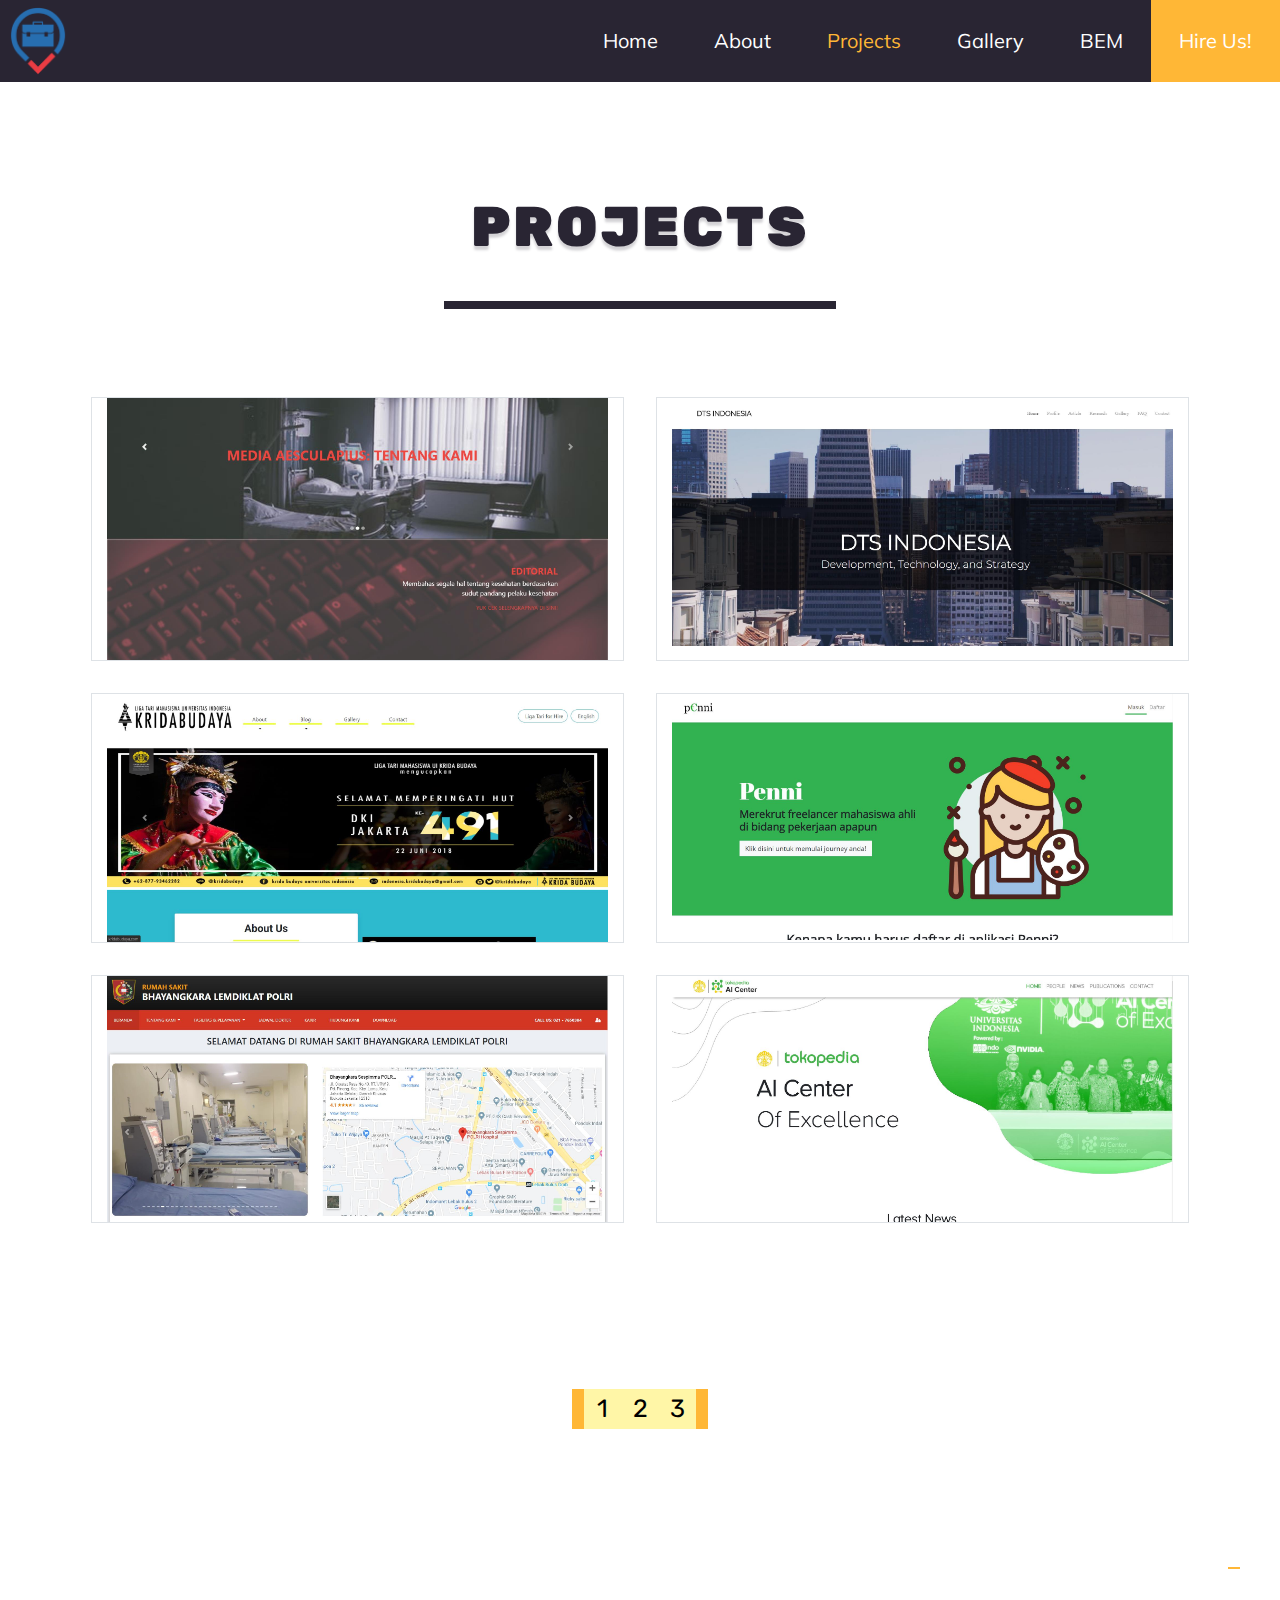
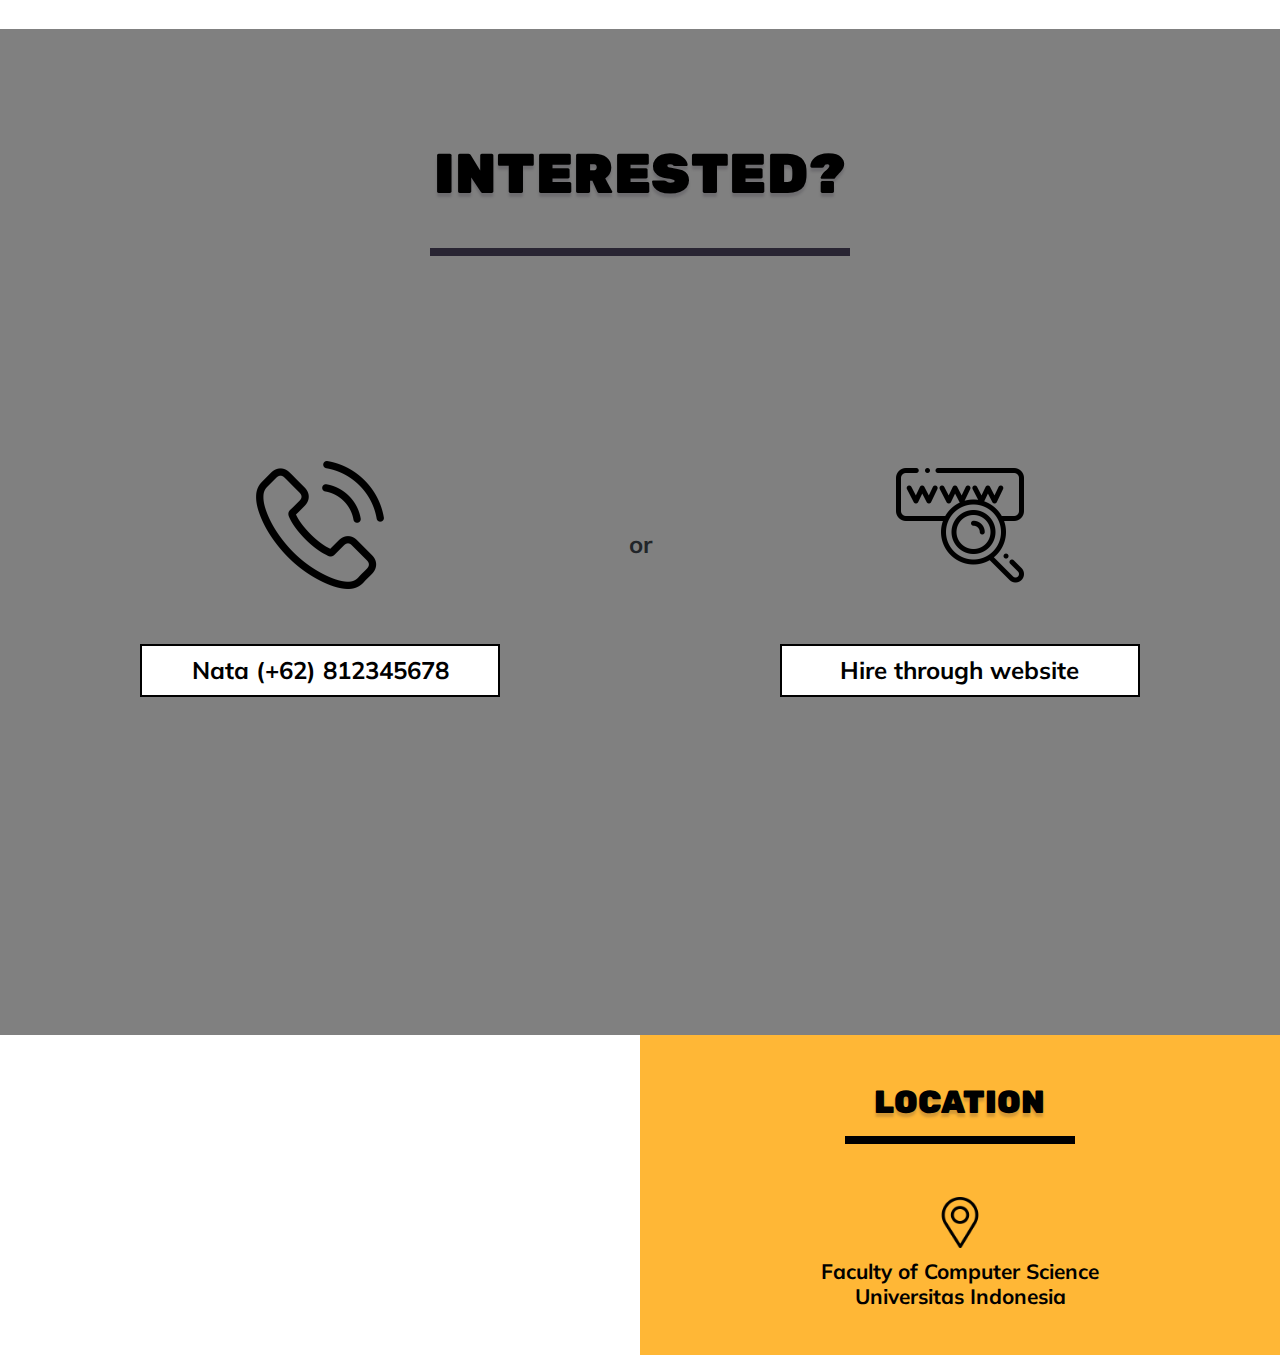
<file: index.html>
<!DOCTYPE html>
<html lang="en">
<head>
    <meta charset="UTF-8">
    <meta name="viewport" content="width=device-width, initial-scale=1.0">
    <meta http-equiv="X-UA-Compatible" content="ie=edge">
    <title>BISMIT Projects</title>
    <link rel="icon" type="image/ico" href="imgs/logoBisMitSmall.png" />
    <!-- CDN -->
    <link rel="stylesheet" href="https://stackpath.bootstrapcdn.com/bootstrap/4.3.1/css/bootstrap.min.css" integrity="sha384-ggOyR0iXCbMQv3Xipma34MD+dH/1fQ784/j6cY/iJTQUOhcWr7x9JvoRxT2MZw1T" crossorigin="anonymous">
    <!-- CSS -->
    <link rel="stylesheet" href="https://use.fontawesome.com/releases/v5.3.1/css/all.css" integrity="sha384-mzrmE5qonljUremFsqc01SB46JvROS7bZs3IO2EmfFsd15uHvIt+Y8vEf7N7fWAU" crossorigin="anonymous">
    <link rel="stylesheet" href="main.css">
    <link rel="stylesheet" type="text/css" href="pop-up.css">
    <!-- Fonts -->
    <link href="https://fonts.googleapis.com/css?family=Muli&display=swap" rel="stylesheet">
    <link href="https://fonts.googleapis.com/css?family=Rubik:700&display=swap" rel="stylesheet">
</head>
<body>
  <!-- navbar -->
    <nav class="navbar navbar-expand-lg p-0">
        <a class="navbar-brand pl-2" href="#"><img id="logo"src="imgs/logoBisMit.png" alt=""></a>
        <button id="burger" class="navbar-toggler navbar-dark" type="button" data-toggle="collapse" data-target="#navbarNav" aria-controls="navbarNav" aria-expanded="false" aria-label="Toggle navigation">
          <span class="navbar-toggler-icon"></span>
        </button>
        <div class="collapse navbar-collapse my-0" id="navbarNav">
          <ul id="navElements"class="navbar-nav ml-auto align-items-center">
            <li class="nav-item">
              <a class="nav-link" href="#">Home <span class="sr-only">(current)</span></a>
            </li>
            <li class="nav-item">
              <a class="nav-link" href="#">About</a>
            </li>
            <li class="nav-item">
              <a id="active" class="nav-link" href="#">Projects</a>
            </li>
            <li class="nav-item">
              <a class="nav-link" href="#">Gallery</a>
            </li>
            <li class="nav-item">
              <a class="nav-link" href="#">BEM</a>
            </li>
            <li id="hireUs"class="nav-item">
              <a class="nav-link" href="#">Hire Us!</a>
            </li>
          </ul>
        </div>
      </nav>
      <!-- end of navbar -->
      <!--beginning of pop-up section -->
      <section>
        <div class="pop-up"  id="popUp">
          <div class="pop">
            <div class="exit-btn" onclick="exitBtn(1)">&#8592; click to back</div>
            <div class="content1">
              <div class="group gambar">
                <div class="model"><img class="img-fluid"src="imgs/slide/beraniSehat(1).jpg" alt=""></div>
                <div class="model"><img class="img-fluid"src="imgs/slide/beraniSehat(2).jpg" alt=""></div>
                <div class="model"><img class="img-fluid"src="imgs/slide/beraniSehat(3).jpg" alt=""></div>
                <table>
                  <tr>
                      <th ><img class="img-fluid select" src="imgs/slide/beraniSehat(1).jpg" alt="" onclick="slide(1)"></th>
                      <th ><img class="img-fluid select" src="imgs/slide/beraniSehat(2).jpg" alt="" onclick="slide(2)"></th>
                      <th ><img class="img-fluid select" src="imgs/slide/beraniSehat(3).jpg" alt="" onclick="slide(3)"></th>
                  </tr>
                </table>
              </div>
              <div class="group description">     
                <div class="judul">
                  <h4>Berani Sehat</h4>
                  <div class="garis"></div>
                </div>
                <div class="isi"><p>Beranisehat.com diluncurkan pada tahun 2014 oleh Media Aesculapius, sebuah badan mahasiswa di Fakultas Kedokteran Universitas Indonesia yang telah dikenal sepak terjangnya sejak 1970. Selain Beranisehat.com, Media Aesculapius telah lebih dari separuh abad mengirimkan Surat Kabar Media Aesculapius ke dokter-dokter di seluruh pelosok Indonesia. Karya lainnya dari Media Aesculapius adalah buku Kapita Selekta Kedokteran, kini telah mencapai edisi IV, yang menjadi pegangan tidak hanya dokter dan mahasiswa kedokteran, namun juga kalangan keperawatan dan profesi medis lainnya</p></div>
                <a class="ancor" href="http://beranisehat.com/">beranisehat.com</a>
              </div>
            </div>
          </div>
        </div>
        <div class="pop-up"  id="popUp">
          <div class="pop">
            <div class="exit-btn" onclick="exitBtn(2)">&#8592; click to back</div>
            <div class="content1">
              <div class="group gambar">
                <div class="model"><img class="img-fluid"src="imgs/slide/dtsIndonesia(1).jpg" alt=""></div>
                <div class="model"><img class="img-fluid"src="imgs/slide/dtsIndonesia(2).jpg" alt=""></div>
                <div class="model"><img class="img-fluid"src="imgs/slide/dtsIndonesia(3).jpg" alt=""></div>
                <table>
                  <tr>
                      <th ><img class="img-fluid select" src="imgs/slide/dtsIndonesia(1).jpg" alt="" onclick="slide(1)"></th>
                      <th ><img class="img-fluid select" src="imgs/slide/dtsIndonesia(2).jpg" alt="" onclick="slide(2)"></th>
                      <th ><img class="img-fluid select" src="imgs/slide/dtsIndonesia(3).jpg" alt="" onclick="slide(3)"></th>
                  </tr>
                </table>
              </div>
              <div class="group description">     
                <div class="judul">
                  <h4>DST Indonesia</h4>
                  <div class="garis"></div>
                </div>
                <div class="isi"><p>DTS Indonesia atau Development, Technology, and Strategy adalah sebuah organisasi yang berfokus kepada research di bidang ekonomi. DTS didirikan oleh orang-orang yang expert pada bidangnya masing-masing.</p></div>
                <a class="ancor" href="http://www.dts-indonesia.com/">www.dts-indonesia.com</a>
              </div>
            </div>
          </div>
        </div>
        <div class="pop-up"  id="popUp">
          <div class="pop">
            <div class="exit-btn" onclick="exitBtn(3)">&#8592; click to back</div>
            <div class="content1">
              <div class="group gambar">
                <div class="model"><img class="img-fluid"src="imgs/slide/kriaBudaya(1).jpg" alt=""></div>
                <div class="model"><img class="img-fluid"src="imgs/slide/kriaBudaya(2).jpg" alt=""></div>
                <div class="model"><img class="img-fluid"src="imgs/slide/kriaBudaya(3).jpg" alt=""></div>
                <table>
                  <tr>
                      <th ><img class="img-fluid select" src="imgs/slide/kriaBudaya(1).jpg" alt="" onclick="slide(1)"></th>
                      <th ><img class="img-fluid select" src="imgs/slide/kriaBudaya(2).jpg" alt="" onclick="slide(2)"></th>
                      <th ><img class="img-fluid select" src="imgs/slide/kriaBudaya(3).jpg" alt="" onclick="slide(3)"></th>
                  </tr>
                </table>
              </div>
              <div class="group description">     
                <div class="judul">
                  <h4>Kria Budaya</h4>
                  <div class="garis"></div>
                </div>
                <div class="isi"><p>Founded on February, 17th 1983, the group with great name of the country’s leading university: Universitas Indonesia; and has been participating in various competitions and festivals, both domestic and international scale. Liga Tari Mahasiswa Universitas Indonesia Krida Budaya is a student organization focusing on preserving and developing folklore dances and music. In the course of time, Krida Budaya has grown into a phenomenal dance group that focused to wider dance perspectives. Its members, nowadays, also learn basic ballet, contemporary dance, and modern dance in additional to folklore dance. The group would not have come this far without guidance from numerous highly dedicated people that constantly accompanying them; the seniors, dance mentors, Tom Ibnur (as the Artistic Director) and A.G. Sudibyo (as the Advisor).</p></div>
                <a class="ancor" href="http://kridabudaya.com/">kriabudaya.com</a>
              </div>
            </div>
          </div>
        </div>
        <div class="pop-up"  id="popUp">
          <div class="pop">
            <div class="exit-btn" onclick="exitBtn(4)">&#8592; click to back</div>
            <div class="content1">
              <div class="group gambar">
                <div class="model"><img class="img-fluid"src="imgs/slide/Penny(1).jpg" alt=""></div>
                <div class="model"><img class="img-fluid"src="imgs/slide/Penny(2).jpg" alt=""></div>
                <div class="model"><img class="img-fluid"src="imgs/slide/Penny(3).jpg" alt=""></div>
                <table>
                  <tr>
                      <th ><img class="img-fluid select" src="imgs/slide/Penny(1).jpg" alt="" onclick="slide(1)"></th>
                      <th ><img class="img-fluid select" src="imgs/slide/Penny(2).jpg" alt="" onclick="slide(2)"></th>
                      <th ><img class="img-fluid select" src="imgs/slide/Penny(3).jpg" alt="" onclick="slide(3)"></th>
                  </tr>
                </table>
              </div>
              <div class="group description">     
                <div class="judul">
                  <h4>Penni</h4>
                  <div class="garis"></div>
                </div>
                <div class="isi"><p>Penni.id merupakan tempat bagi mahasiswa untuk mencari pekerjaan sampingan demi mendapatkan penghasilan.</p></div>
                <a class="ancor" href="http://penni.id">penni.id</a>
              </div>
            </div>
          </div>
        </div>
        <div class="pop-up"  id="popUp">
          <div class="pop">
            <div class="exit-btn" onclick="exitBtn(5)">&#8592; click to back</div>
            <div class="content1">
              <div class="group gambar">
                <div class="model"><img class="img-fluid"src="imgs/slide/Polri(1).jpg" alt=""></div>
                <div class="model"><img class="img-fluid"src="imgs/slide/Polri(2).jpg" alt=""></div>
                <div class="model"><img class="img-fluid"src="imgs/slide/Polri(3).jpg" alt=""></div>
                <table>
                  <tr>
                      <th ><img class="img-fluid select" src="imgs/slide/Polri(1).jpg" alt="" onclick="slide(1)"></th>
                      <th ><img class="img-fluid select" src="imgs/slide/Polri(2).jpg" alt="" onclick="slide(2)"></th>
                      <th ><img class="img-fluid select" src="imgs/slide/Polri(3).jpg" alt="" onclick="slide(3)"></th>
                  </tr>
                </table>
              </div>
              <div class="group description">     
                <div class="judul">
                  <h4>Rumah Sakit Bhayangkara Lemdiklat Polri</h4>
                  <div class="garis"></div>
                </div>
                <div class="isi"><p>si monyet itu sok pinter orangnya. dia itu sangat suka memasak. masaknya pasti yang aneh aneh, kalau ngak sup ikan, ya sup buaya. ngak ngerti juga sama dianya gimana. kalau makan ngak kontrol, semua di hamok. gila lah orangnya</p></div>
                <a class="ancor" href="http://rumkitbhayangkaralemdiklatpolri.com/">rumkitbhayangkaralemdiklatpolri.com</a>
              </div>
            </div>
          </div>
        </div>
        <div class="pop-up"  id="popUp">
          <div class="pop">
            <div class="exit-btn" onclick="exitBtn(6)">&#8592; click to back</div>
            <div class="content1">
              <div class="group gambar">
                <div class="model"><img class="img-fluid"src="imgs/slide/TokopediaAICenter(1).jpg" alt=""></div>
                <div class="model"><img class="img-fluid"src="imgs/slide/TokopediaAICenter(2).jpg" alt=""></div>
                <div class="model"><img class="img-fluid"src="imgs/slide/TokopediaAICenter(3).jpg" alt=""></div>
                <table>
                  <tr>
                      <th ><img class="img-fluid select" src="imgs/slide/TokopediaAICenter(1).jpg" alt="" onclick="slide(1)"></th>
                      <th ><img class="img-fluid select" src="imgs/slide/TokopediaAICenter(2).jpg" alt="" onclick="slide(2)"></th>
                      <th ><img class="img-fluid select" src="imgs/slide/TokopediaAICenter(3).jpg" alt="" onclick="slide(3)"></th>
                  </tr>
                </table>
              </div>
              <div class="group description">     
                <div>
                  <h4>Tokopedia AI Center</h4>
                  <div class="garis"></div>
                </div>
                <div class="isi"><p>Tokopedia AI Center adalah sebuah tempat pengembangan AI di Universitas Indonesia yang terletak di Fakultas Ilmu Komputer Indonesia. AI Center ini berfokus kepada penelitian dan pengembangan untuk memajukan kecerdasan buatan di Indonesia.</p></div>
                <a class="ancor" href="https://tokopedia-ai.cs.ui.ac.id/">tokopedia-ai.cs.ui.ac.id</a>
              </div>
            </div>
          </div>
        </div>
      </section>   
      <!--end of pop-up section -->
      <!-- beginning of gallery section -->
      <section class="gallery">
        <div class="header"><h1 class="mainTitle">PROJECTS</h1></div>
        <div class="content">
            <div class="tiles container-fluid">
                <div class="row flex-wrap justify-content-center">
                  <div class="tile col-10 col-md-5 border"><div class="hover" onmouseout="mouseout(1)" onclick="pop(1)">Berani Sehat</div><img class="img-fluid" onmouseover="mouseover(1)" src="imgs/slide/beraniSehat(1).jpg" alt=""></div>
                  <div class="tile col-10 col-md-5 border"><div class="hover" onmouseout="mouseout(2)" onclick="pop(2)">DST Indonesia</div><img class="img-fluid" onmouseover="mouseover(2)" src="imgs/slide/dtsIndonesia(1).jpg" alt=""></div>
                </div>
            </div>
            <div class="tiles container-fluid">
                <div class="row justify-content-center">
                  <div class="tile col-10 col-md-5 border"><div class="hover" onmouseout="mouseout(3)" onclick="pop(3)">Kria Budaya</div><img class="img-fluid" onmouseover="mouseover(3)" src="imgs/slide/kriaBudaya(1).jpg" alt=""></div>
                  <div class="tile col-10 col-md-5 border"><div class="hover" onmouseout="mouseout(4)" onclick="pop(4)">Penni</div><img class="img-fluid" onmouseover="mouseover(4)" src="imgs/slide/Penny(1).jpg" alt=""></div>
                </div>
            </div>
            <div class="tiles container-fluid">
                <div class="row justify-content-center">
                  <div class="tile col-10 col-md-5 border"><div class="hover" onmouseout="mouseout(5)" onclick="pop(5)">Bhayangkara Lemdiklat Polri</div><img class="img-fluid" onmouseover="mouseover(5)" src="imgs/slide/Polri(1).jpg" alt=""></div>
                  <div class="tile col-10 col-md-5 border"><div class="hover" onmouseout="mouseout(6)" onclick="pop(6)">Tokopedia AI Center</div><img class="img-fluid" onmouseover="mouseover(6)" src="imgs/slide/TokopediaAICenter(1).jpg" alt=""></div>
                </div>
            </div>
        </div>
        <!-- scroll to top button -->
        <button id="upBtn"><i class="fas fa-chevron-up fa-2x"></i></button>
        <!-- page numbers -->
        <div id="paginator">
            <button class="sideBtn"><i class="fas fa-chevron-left fa-2x"></i></button>
            <button class="numBtn">1</button>
            <button class="numBtn">2</button>
            <button class="numBtn">3</button>
            <button class="sideBtn"><i class="fas fa-chevron-right fa-2x sideBtn"></i></button>
        </div>
      </section>
      <!-- other sections -->
      <section class="contact">
        <div class="header"><h1 id="contactTitle" class="mainTitle">INTERESTED?</h1></div>
        <div class="contactElements container-fluid">
          <div class="row justify-content-center">
            <div class="col-10 col-lg-5 contactElement flex-column align-items-center d-flex justify-content-center">
              <a class="contactBtn">
                <img class="img-fluid" src="imgs/phone-call.png" alt="">
              </a>
              <h2 target="_blank" href="tel:+6287788080742" class="contactDesc">Nata (+62) 812345678</h2>
            </div>
            <div class="col-10 col-lg-5 contactElement flex-column align-items-center d-flex justify-content-center order-2">
              <a target="_blank" href="https://bem.cs.ui.ac.id/bismit-final/" class="contactBtn">
                  <img class="img-fluid" src="imgs/search.png" alt="">
              </a>
              <h2 class="contactDesc">Hire through website</h2>
            </div>
            <div class="col-10 col-lg-1 contactElement flex-column align-items-center d-flex justify-content-center pt-5">
              <h4>or</h4>
            </div>
          </div>
        </div>
      </section>
      <section class="location">
        <div class="locationElements container-fluid">
          <div class="row">
            <div class="google-maps locationElement col-12 col-md-6">
              <iframe src="https://www.google.com/maps/embed?pb=!1m18!1m12!1m3!1d3965.22750904618!2d106.82649991413908!3d-6.364595564031364!2m3!1f0!2f0!3f0!3m2!1i1024!2i768!4f13.1!3m3!1m2!1s0x2e69ec1ad14fb6cf%3A0xc94e4d829420fa15!2sFaculty%20of%20Computer%20Science%2C%20University%20of%20Indonesia!5e0!3m2!1sen!2sid!4v1572840712779!5m2!1sen!2sid" width="600" height="400" frameborder="0" style="border:0;" allowfullscreen=""></iframe>
            </div>
              <div id="locationLabel" class="locationElement col-12 col-md-6 m-0 p-0">
                <div class="header"><h3 id="locationTitle">LOCATION</h3></div>
                <div id="locationDesc" class="flex-column align-items-center d-flex justify-content-center">
                  <img class="img-fluid" src="imgs/pin.png" alt="">
                  <h4>Faculty of Computer Science</br>Universitas Indonesia</h4>
                </div>
              </div>
          </div>
        </div>
      </section>
      <section class="sosmed" style="display: none;">
        <div class="container-fluid p-0">
          <div class="row">
            <div class="col-12 col-md-8">
              <div id="email">
                  <div id="form_title" class="d-flex align-items-center">
                      <span>
                          <h1>REACH US</h1>
                      </span>
                      <img class="img-fluid" src="imgs/logoBisMitFix.png" alt="">
                      <img class="img-fluid" src="imgs/logo-bem.png" alt="">
                    </div>
                    <form method="post" action="send_mail.php">
                      <div id="id">
                          <input type="text" name="first_name" placeholder="Name" required>
                          <input type="email" name="email_address" placeholder="Email">
                      </div>
                      <div>
                          <textarea name="comments" maxlength="500" placeholder="Type your message here..."></textarea>
                      </div>
                      <div id="submitBtn" class="d-flex justify-content-end">
                          <button>Submit</button>
                      </div>
                    </form>
              </div>
            </div>
            <div id="links" class="col-12 col-md-4"></div>
          </div>
        </div>
      </section>
</body>
<!-- scripts -->
<script src="main.js"></script>
<script type="text/javascript" src="pop-up.js"></script>
<script src="https://code.jquery.com/jquery-3.3.1.slim.min.js" integrity="sha384-q8i/X+965DzO0rT7abK41JStQIAqVgRVzpbzo5smXKp4YfRvH+8abtTE1Pi6jizo" crossorigin="anonymous"></script>
<script src="https://cdnjs.cloudflare.com/ajax/libs/popper.js/1.14.7/umd/popper.min.js" integrity="sha384-UO2eT0CpHqdSJQ6hJty5KVphtPhzWj9WO1clHTMGa3JDZwrnQq4sF86dIHNDz0W1" crossorigin="anonymous"></script>
<script src="https://stackpath.bootstrapcdn.com/bootstrap/4.3.1/js/bootstrap.min.js" integrity="sha384-JjSmVgyd0p3pXB1rRibZUAYoIIy6OrQ6VrjIEaFf/nJGzIxFDsf4x0xIM+B07jRM" crossorigin="anonymous"></script>
</html>
</file>
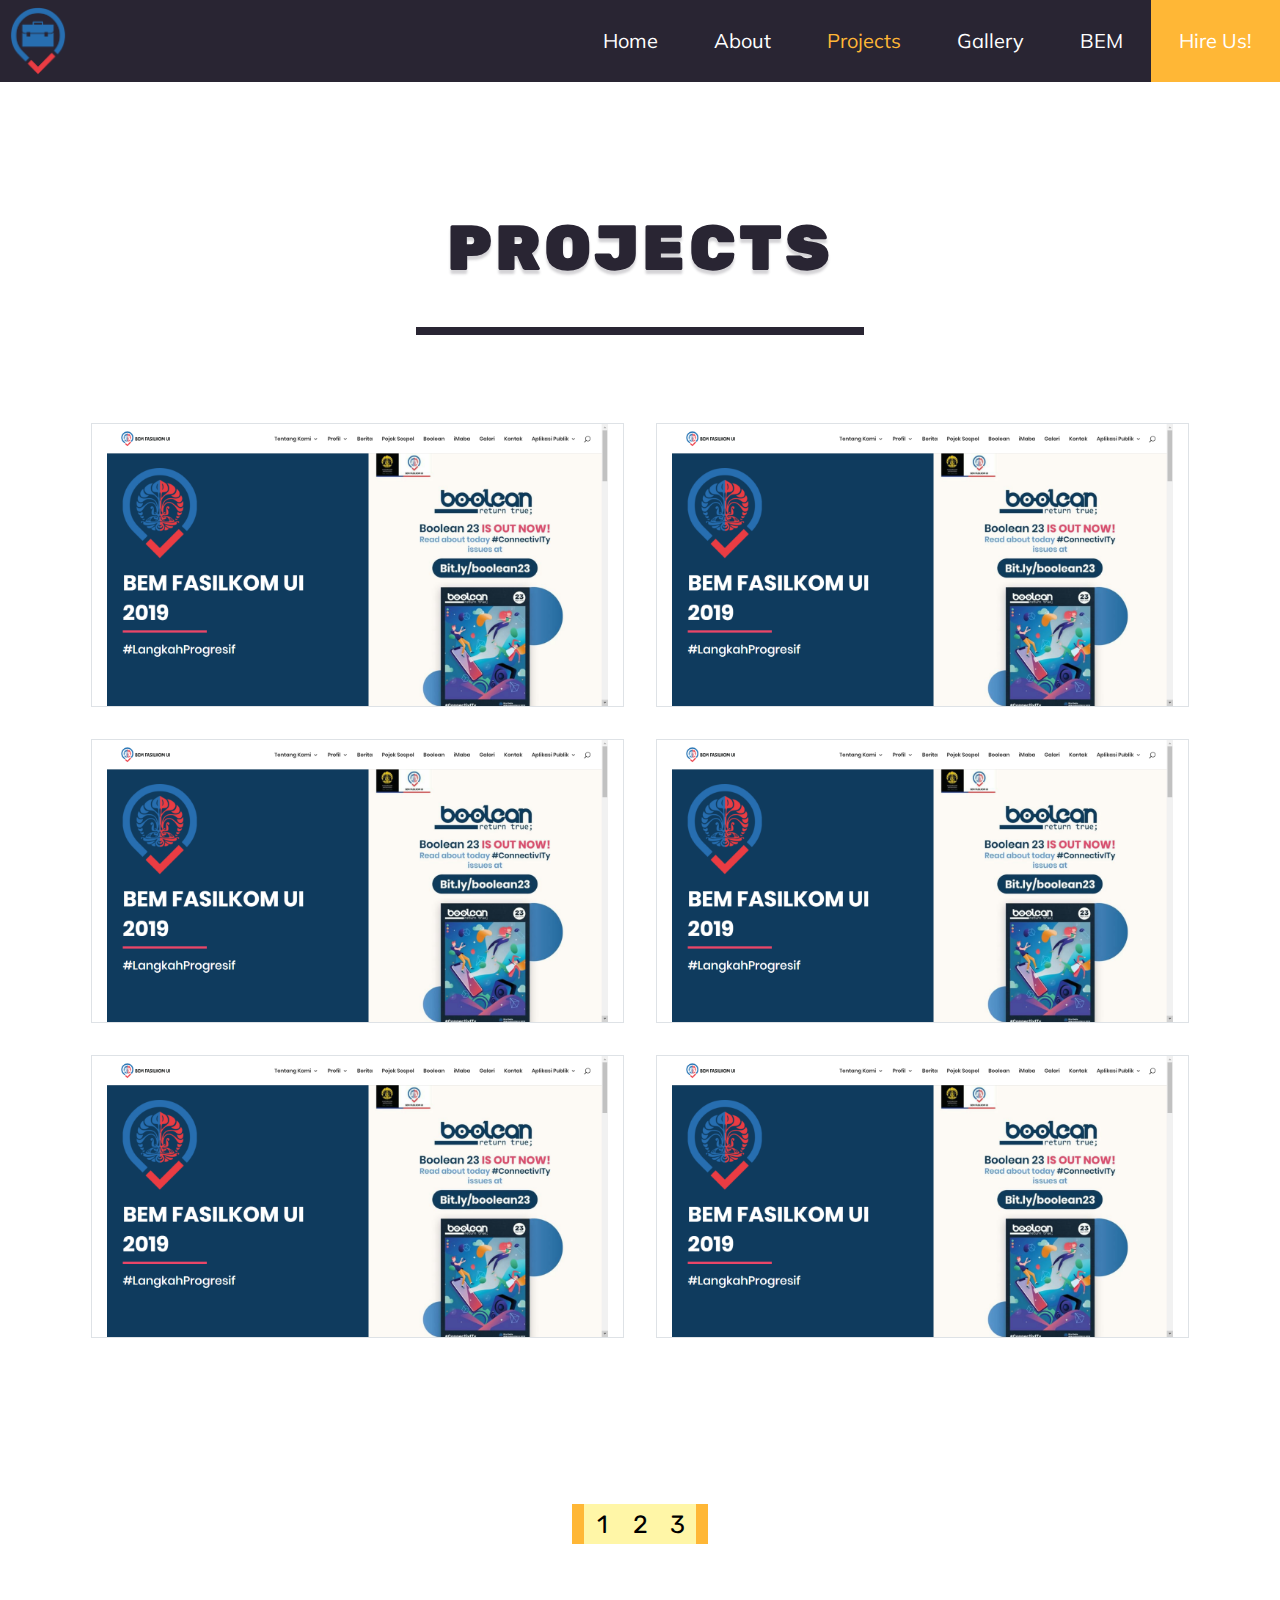
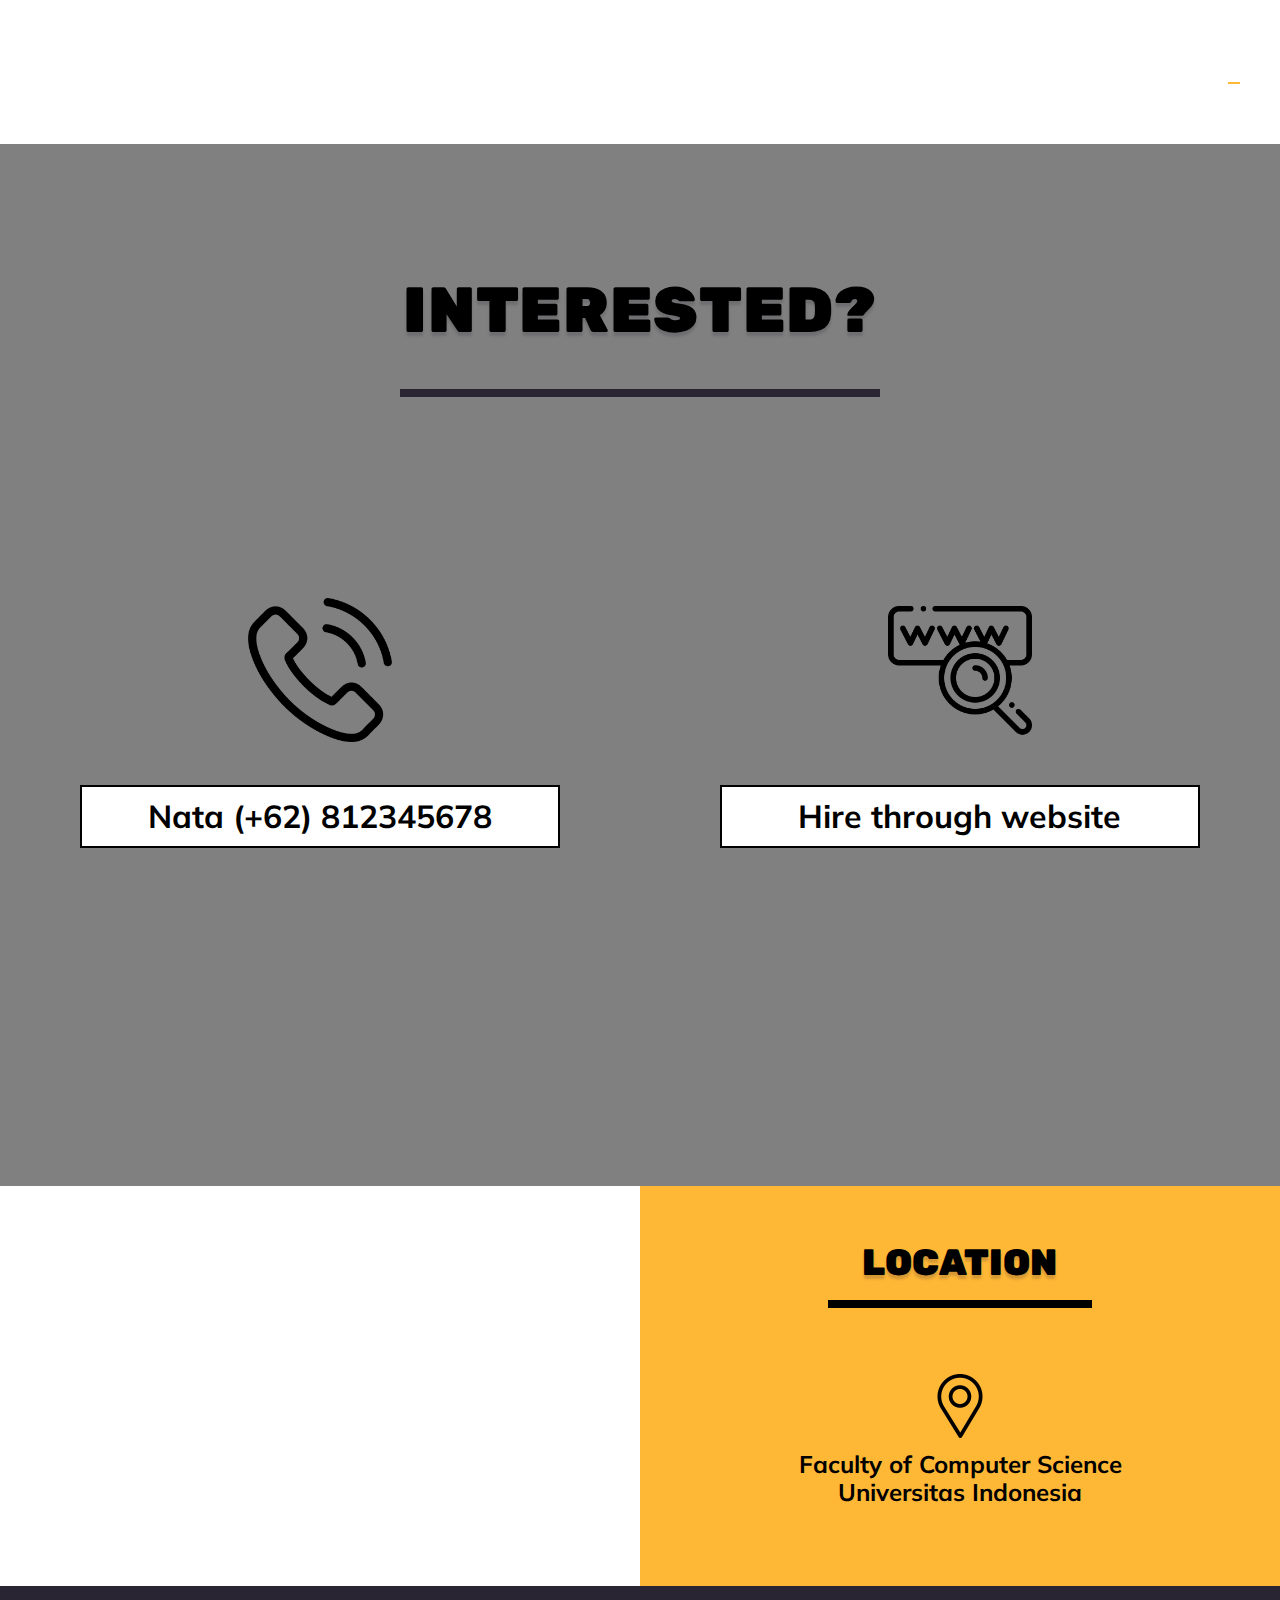
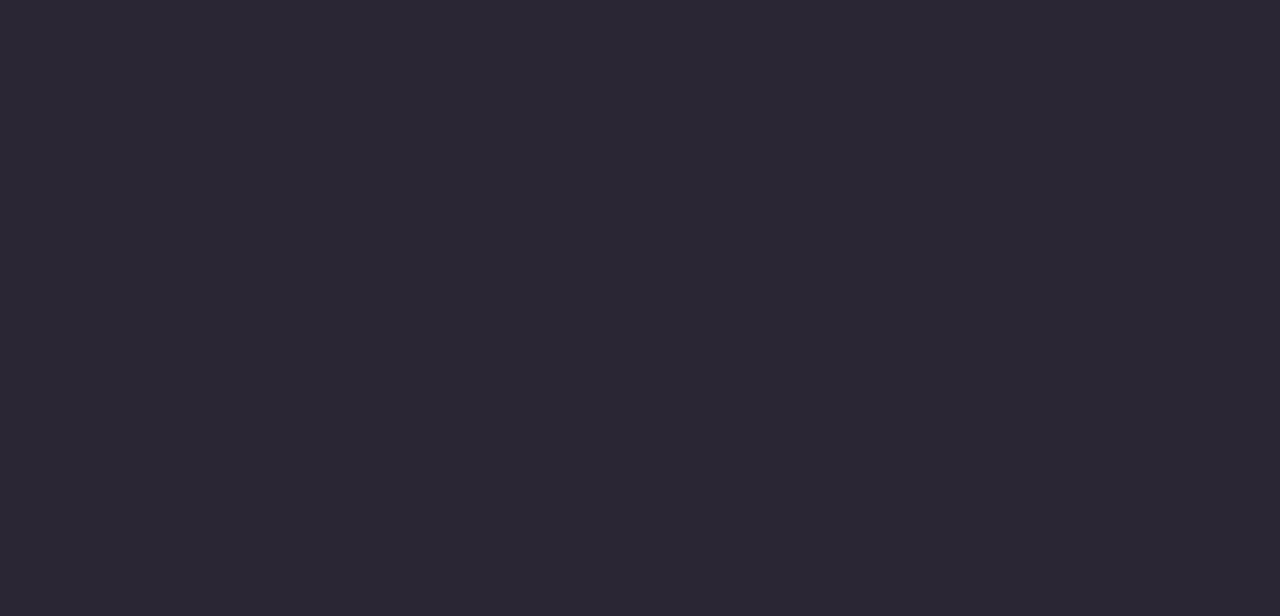
<file: BisMit/index.html>
<!DOCTYPE html>
<html lang="en">
<head>
    <meta charset="UTF-8">
    <meta name="viewport" content="width=device-width, initial-scale=1.0">
    <meta http-equiv="X-UA-Compatible" content="ie=edge">
    <title>BISMIT Projects</title>
    <link rel="icon" type="image/ico" href="imgs/logoBisMitSmall.png" />
    <!-- CDN -->
    <link rel="stylesheet" href="https://stackpath.bootstrapcdn.com/bootstrap/4.3.1/css/bootstrap.min.css" integrity="sha384-ggOyR0iXCbMQv3Xipma34MD+dH/1fQ784/j6cY/iJTQUOhcWr7x9JvoRxT2MZw1T" crossorigin="anonymous">
    <!-- CSS -->
    <link rel="stylesheet" href="https://use.fontawesome.com/releases/v5.3.1/css/all.css" integrity="sha384-mzrmE5qonljUremFsqc01SB46JvROS7bZs3IO2EmfFsd15uHvIt+Y8vEf7N7fWAU" crossorigin="anonymous">
    <link rel="stylesheet" href="main.css">
    <!-- Fonts -->
    <link href="https://fonts.googleapis.com/css?family=Muli&display=swap" rel="stylesheet">
    <link href="https://fonts.googleapis.com/css?family=Rubik:700&display=swap" rel="stylesheet">
</head>
<body>
  <!-- navbar -->
    <nav class="navbar navbar-expand-lg p-0">
        <a class="navbar-brand pl-2" href="#"><img id="logo"src="imgs/logoBisMit.png" alt=""></a>
        <button id="burger" class="navbar-toggler navbar-dark" type="button" data-toggle="collapse" data-target="#navbarNav" aria-controls="navbarNav" aria-expanded="false" aria-label="Toggle navigation">
          <span class="navbar-toggler-icon"></span>
        </button>
        <div class="collapse navbar-collapse my-0" id="navbarNav">
          <ul id="navElements"class="navbar-nav ml-auto align-items-center">
            <li class="nav-item">
              <a class="nav-link" href="#">Home <span class="sr-only">(current)</span></a>
            </li>
            <li class="nav-item">
              <a class="nav-link" href="#">About</a>
            </li>
            <li class="nav-item">
              <a id="active" class="nav-link" href="#">Projects</a>
            </li>
            <li class="nav-item">
              <a class="nav-link" href="#">Gallery</a>
            </li>
            <li class="nav-item">
              <a class="nav-link" href="#">BEM</a>
            </li>
            <li id="hireUs"class="nav-item">
              <a class="nav-link" href="#">Hire Us!</a>
            </li>
          </ul>
        </div>
      </nav>
      <!-- end of navbar -->
      <!-- beginning of gallery section -->
      <section class="gallery">
        <div class="header"><h1 class="mainTitle">PROJECTS</h1></div>
        <div class="content">
            <div class="tiles container-fluid">
                <div class="row flex-wrap justify-content-center">
                  <div class="tile col-10 col-md-5 border"><img class="img-fluid" src="imgs/webPage.png" alt=""></div>
                  <div class="tile col-10 col-md-5 border"><img class="img-fluid" src="imgs/webPage.png" alt=""></div>
                </div>
            </div>
            <div class="tiles container-fluid">
                <div class="row justify-content-center">
                  <div class="tile col-10 col-md-5 border"><img class="img-fluid" src="imgs/webPage.png" alt=""></div>
                  <div class="tile col-10 col-md-5 border"><img class="img-fluid" src="imgs/webPage.png" alt=""></div>
                </div>
            </div>
            <div class="tiles container-fluid">
                <div class="row justify-content-center">
                  <div class="tile col-10 col-md-5 border"><img class="img-fluid" src="imgs/webPage.png" alt=""></div>
                  <div class="tile col-10 col-md-5 border"><img class="img-fluid" src="imgs/webPage.png" alt=""></div>
                </div>
            </div>
        </div>
        <!-- scroll to top button -->
        <button id="upBtn"><i class="fas fa-chevron-up fa-2x"></i></button>
        <!-- page numbers -->
        <div id="paginator">
            <button class="sideBtn"><i class="fas fa-chevron-left fa-2x"></i></button>
            <button class="numBtn">1</button>
            <button class="numBtn">2</button>
            <button class="numBtn">3</button>
            <button class="sideBtn"><i class="fas fa-chevron-right fa-2x sideBtn"></i></button>
        </div>
      </section>
      <!-- other sections -->
      <section class="contact">
        <div class="header"><h1 id="contactTitle" class="mainTitle">INTERESTED?</h1></div>
        <div class="contactElements container-fluid">
          <div class="row justify-content-around">
            <div class="col-10 col-lg-5 contactElement flex-column align-items-center d-flex justify-content-center">
              <a class="contactBtn">
                <img class="img-fluid" src="imgs/phone-call.png" alt="">
              </a>
              <h2 target="_blank" href="tel:+6287788080742" class="contactDesc">Nata (+62) 812345678</h2>
            </div>
            <div class="col-10 col-lg-5 contactElement flex-column align-items-center d-flex justify-content-center">
              <a target="_blank" href="https://bem.cs.ui.ac.id/bismit-final/" class="contactBtn">
                  <img class="img-fluid" src="imgs/search.png" alt="">
              </a>
              <h2 class="contactDesc">Hire through website</h2>
            </div>
          </div>
        </div>
      </section>
      <section class="location">
        <div class="locationElements container-fluid">
          <div class="row">
            <div class="google-maps locationElement col-12 col-md-6">
              <iframe src="https://www.google.com/maps/embed?pb=!1m18!1m12!1m3!1d3965.22750904618!2d106.82649991413908!3d-6.364595564031364!2m3!1f0!2f0!3f0!3m2!1i1024!2i768!4f13.1!3m3!1m2!1s0x2e69ec1ad14fb6cf%3A0xc94e4d829420fa15!2sFaculty%20of%20Computer%20Science%2C%20University%20of%20Indonesia!5e0!3m2!1sen!2sid!4v1572840712779!5m2!1sen!2sid" width="600" height="400" frameborder="0" style="border:0;" allowfullscreen=""></iframe>
            </div>
              <div id="locationLabel" class="locationElement col-12 col-md-6 m-0 p-0">
                <div class="header"><h3 id="locationTitle">LOCATION</h3></div>
                <div id="locationDesc" class="flex-column align-items-center d-flex justify-content-center">
                  <img class="img-fluid" src="imgs/pin.png" alt="">
                  <h4>Faculty of Computer Science</br>Universitas Indonesia</h4>
                </div>
              </div>
          </div>
        </div>
      </section>
      <section class="sosmed"></section>
</body>
<!-- scripts -->
<script src="main.js"></script>
<script src="https://code.jquery.com/jquery-3.3.1.slim.min.js" integrity="sha384-q8i/X+965DzO0rT7abK41JStQIAqVgRVzpbzo5smXKp4YfRvH+8abtTE1Pi6jizo" crossorigin="anonymous"></script>
<script src="https://cdnjs.cloudflare.com/ajax/libs/popper.js/1.14.7/umd/popper.min.js" integrity="sha384-UO2eT0CpHqdSJQ6hJty5KVphtPhzWj9WO1clHTMGa3JDZwrnQq4sF86dIHNDz0W1" crossorigin="anonymous"></script>
<script src="https://stackpath.bootstrapcdn.com/bootstrap/4.3.1/js/bootstrap.min.js" integrity="sha384-JjSmVgyd0p3pXB1rRibZUAYoIIy6OrQ6VrjIEaFf/nJGzIxFDsf4x0xIM+B07jRM" crossorigin="anonymous"></script>
</html>
</file>
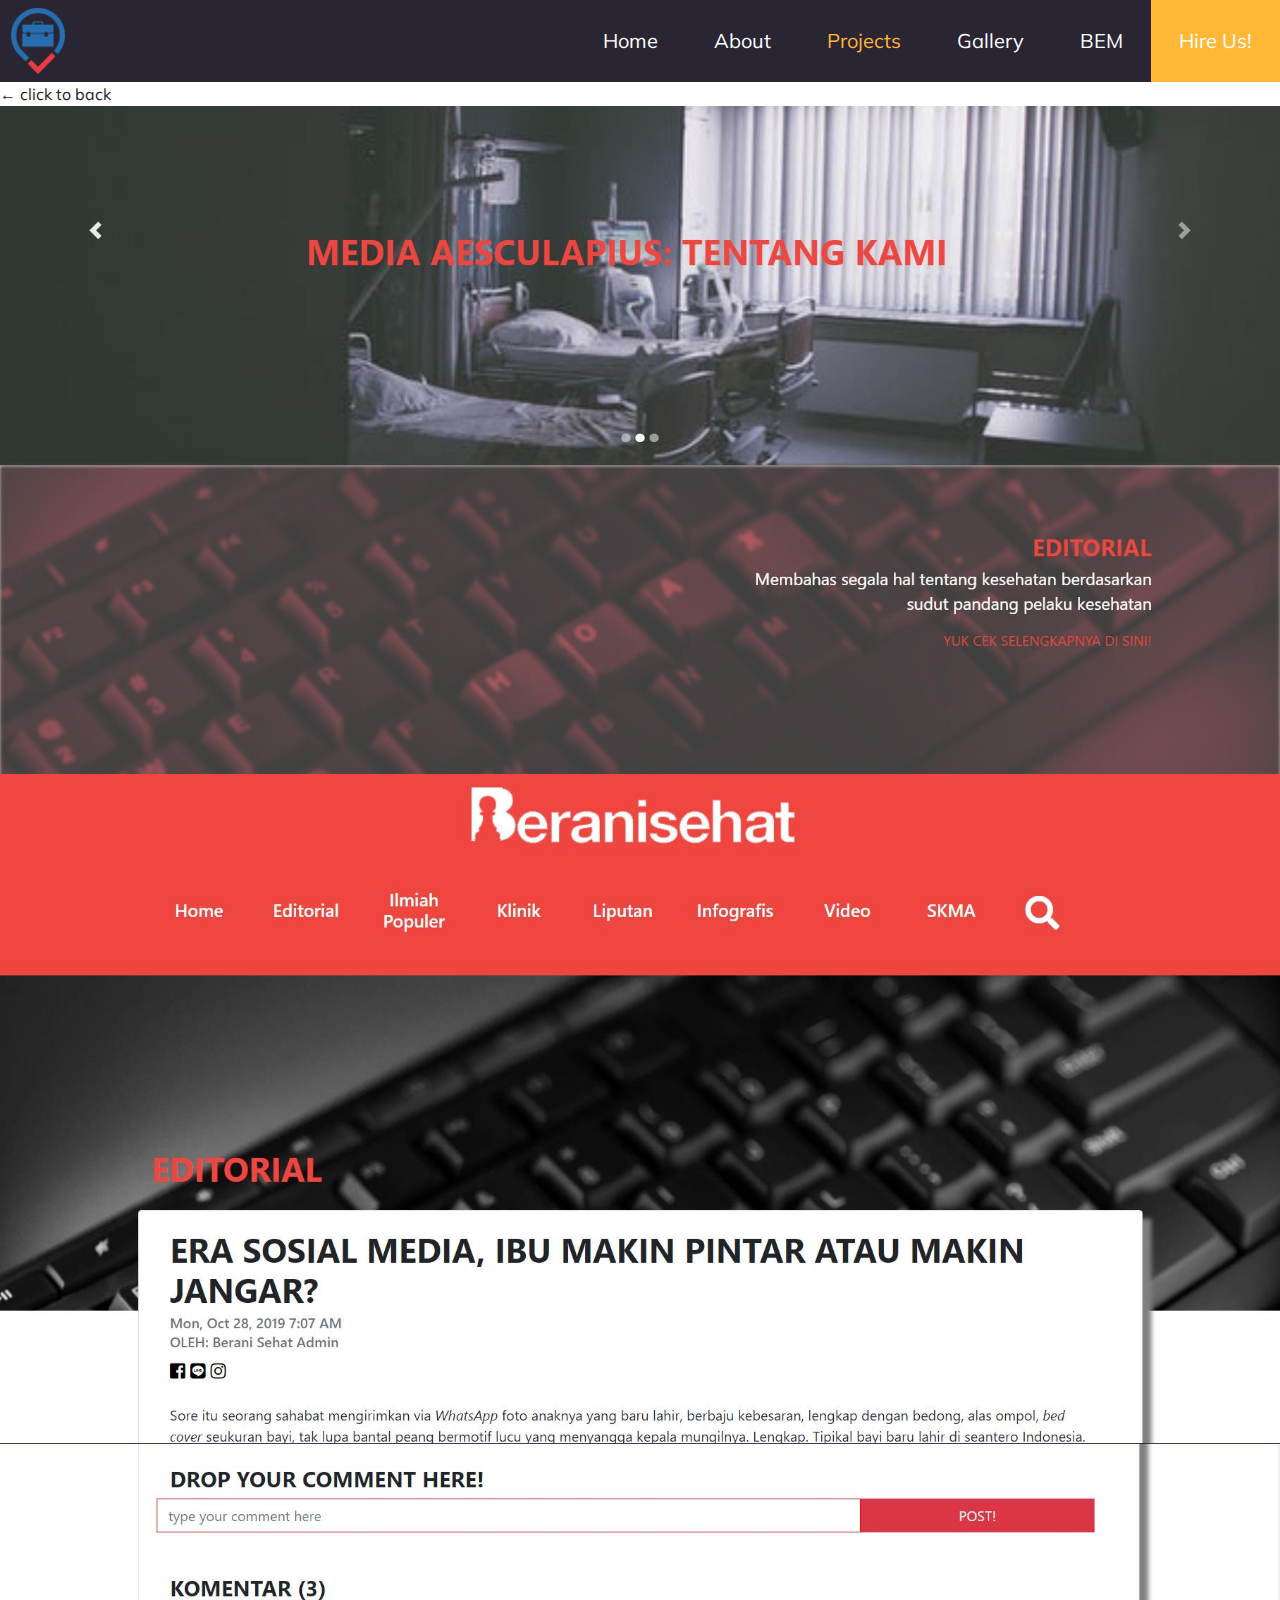
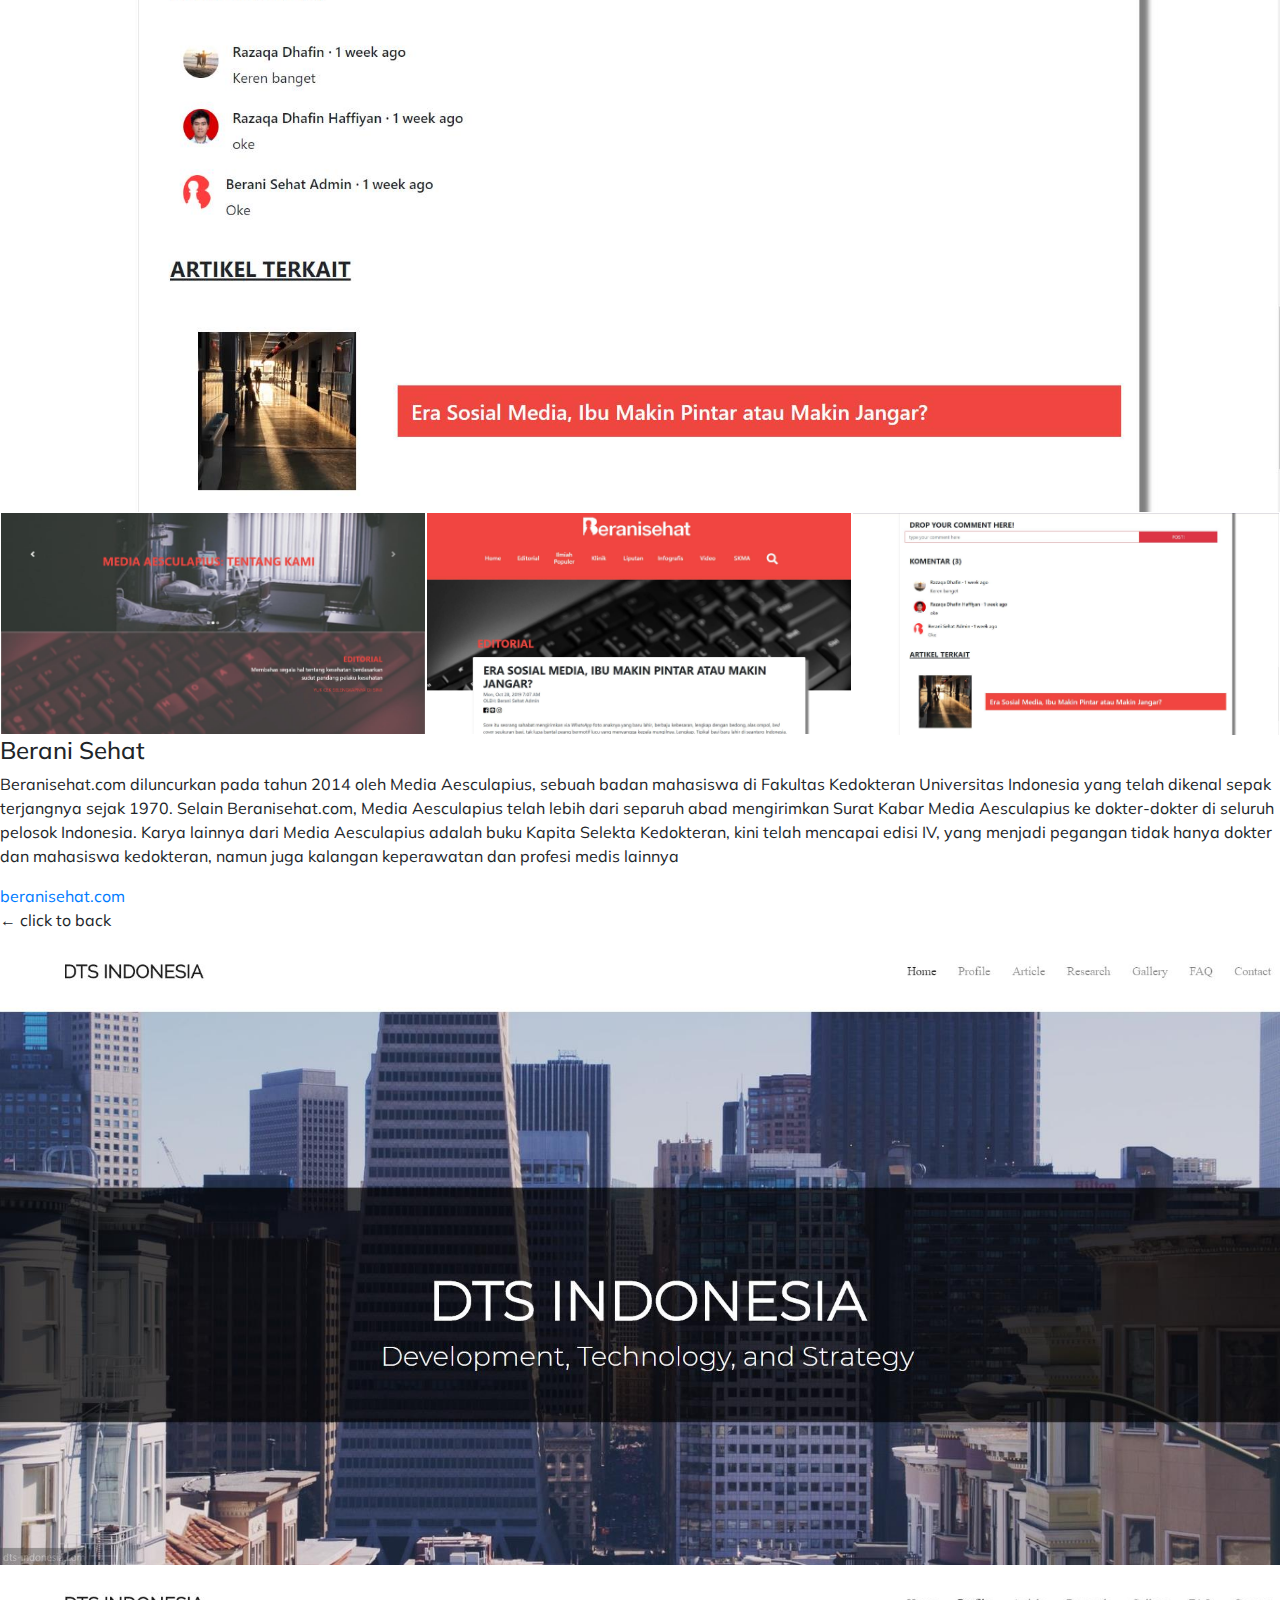
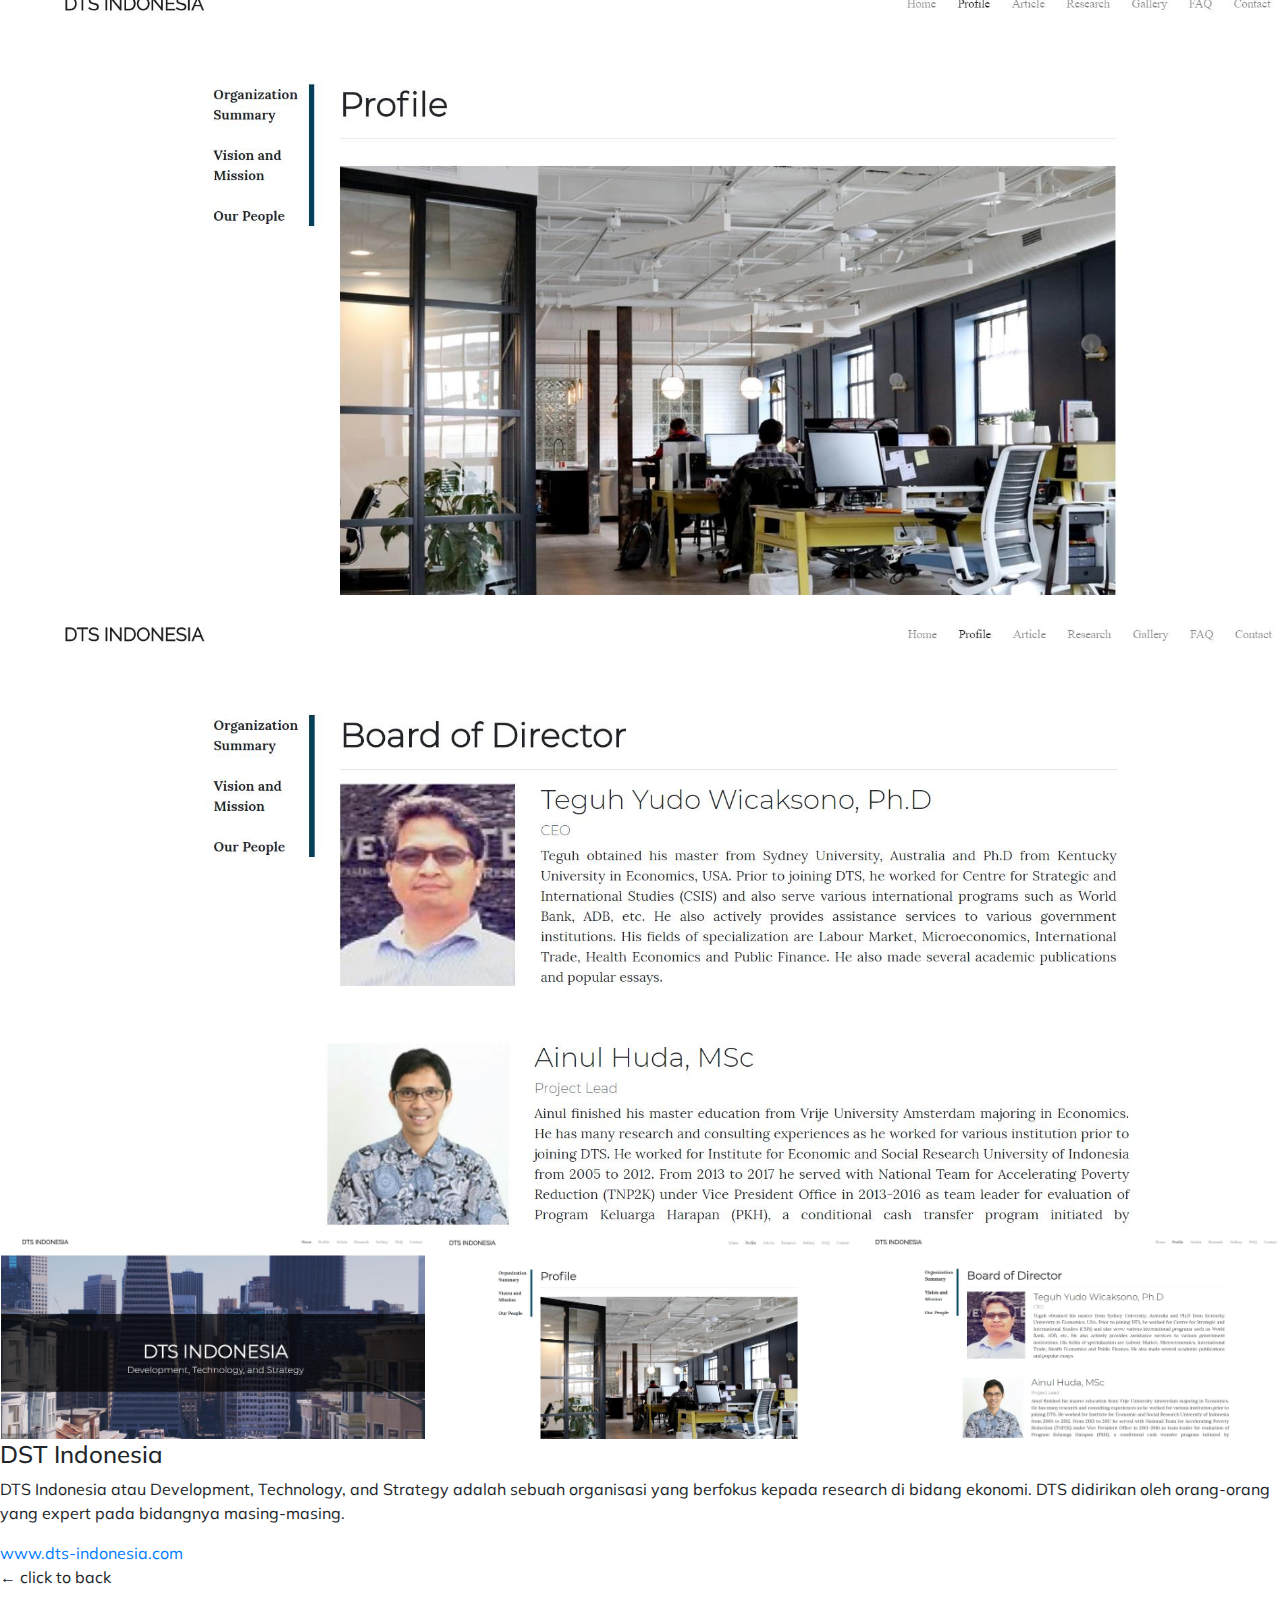
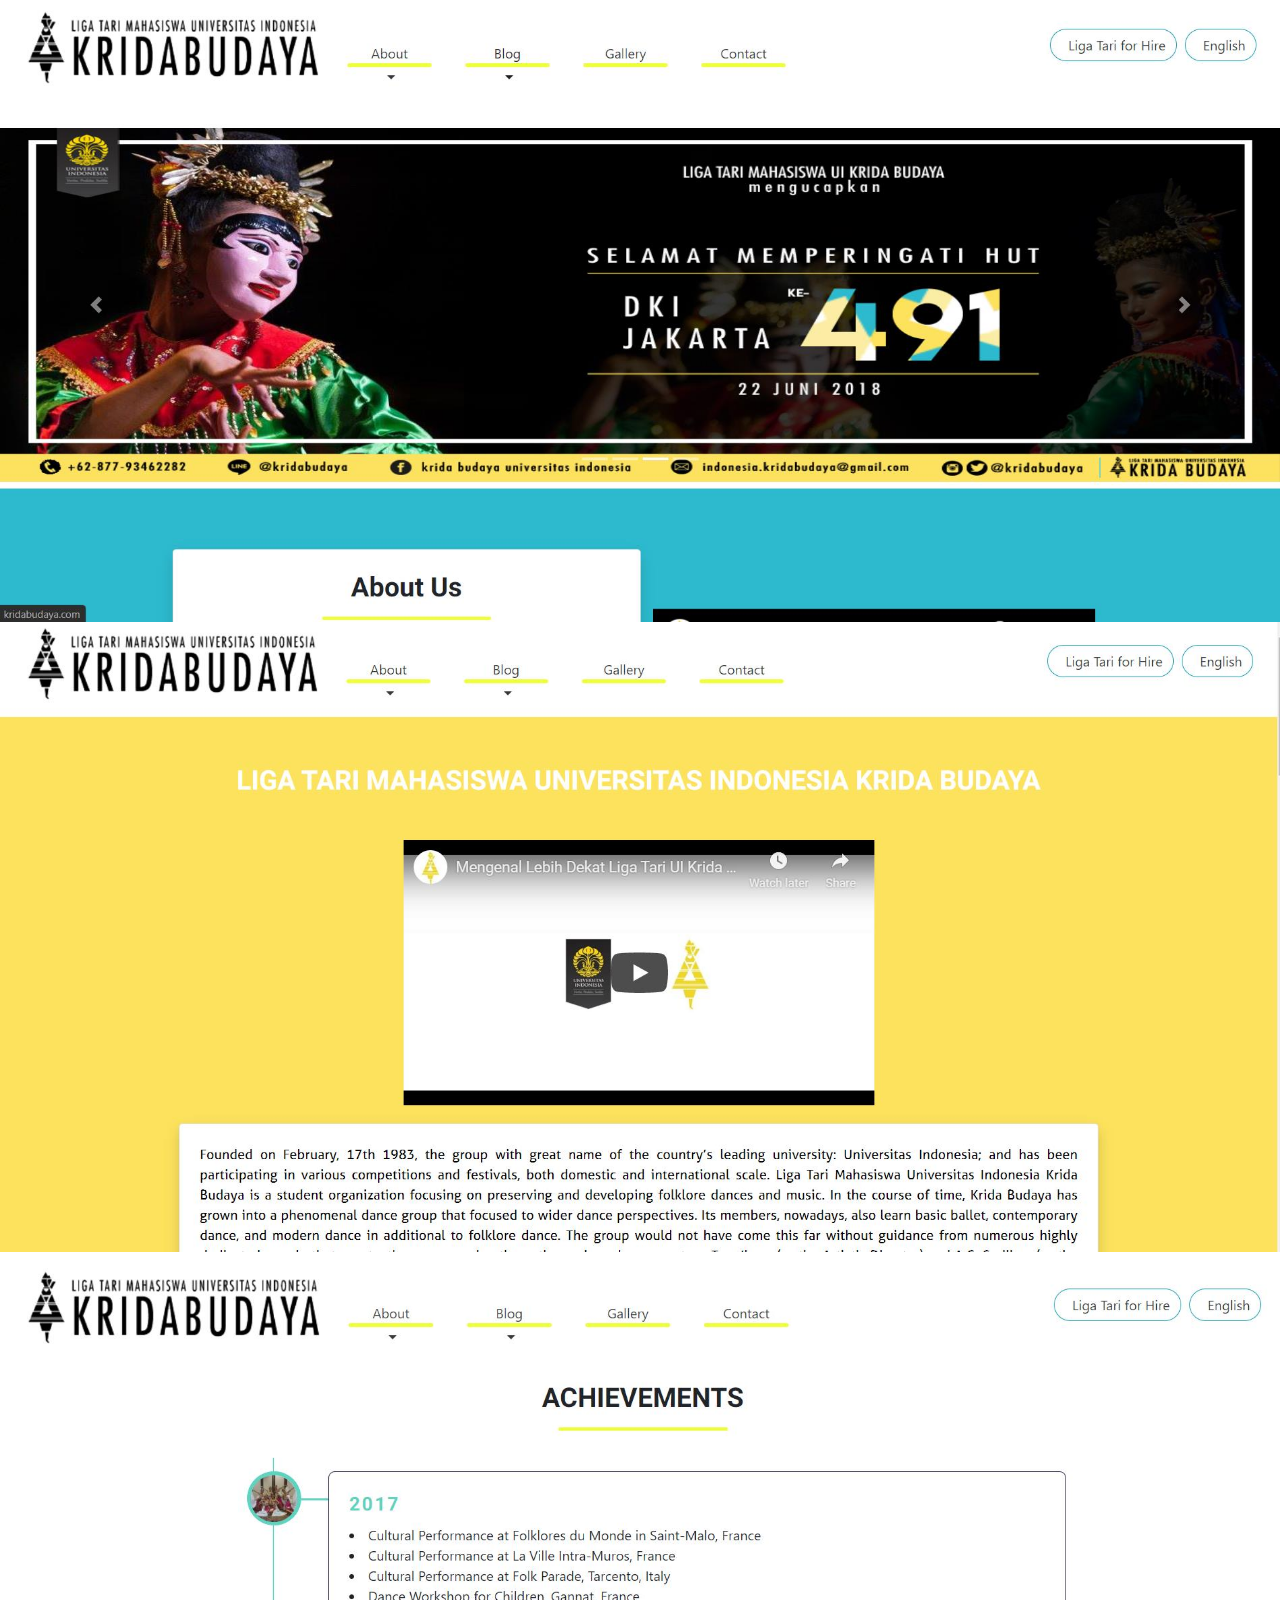
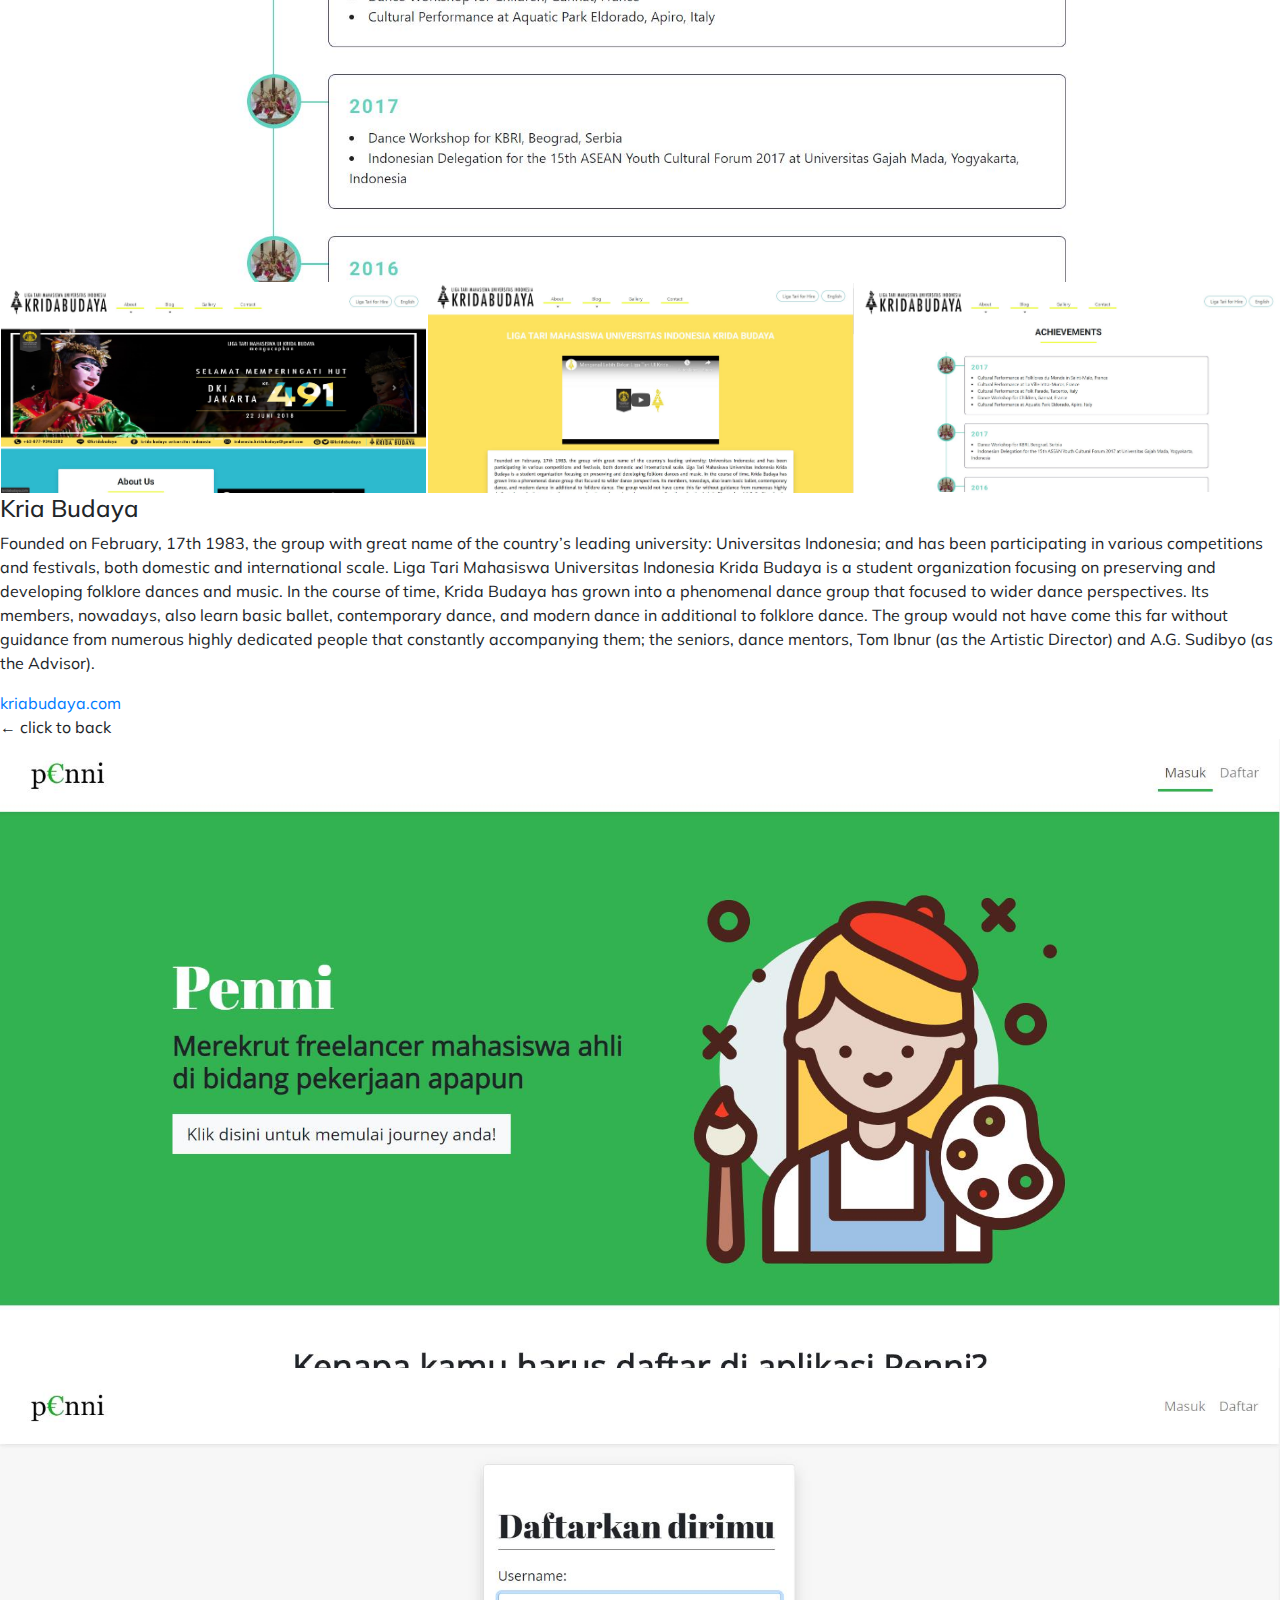
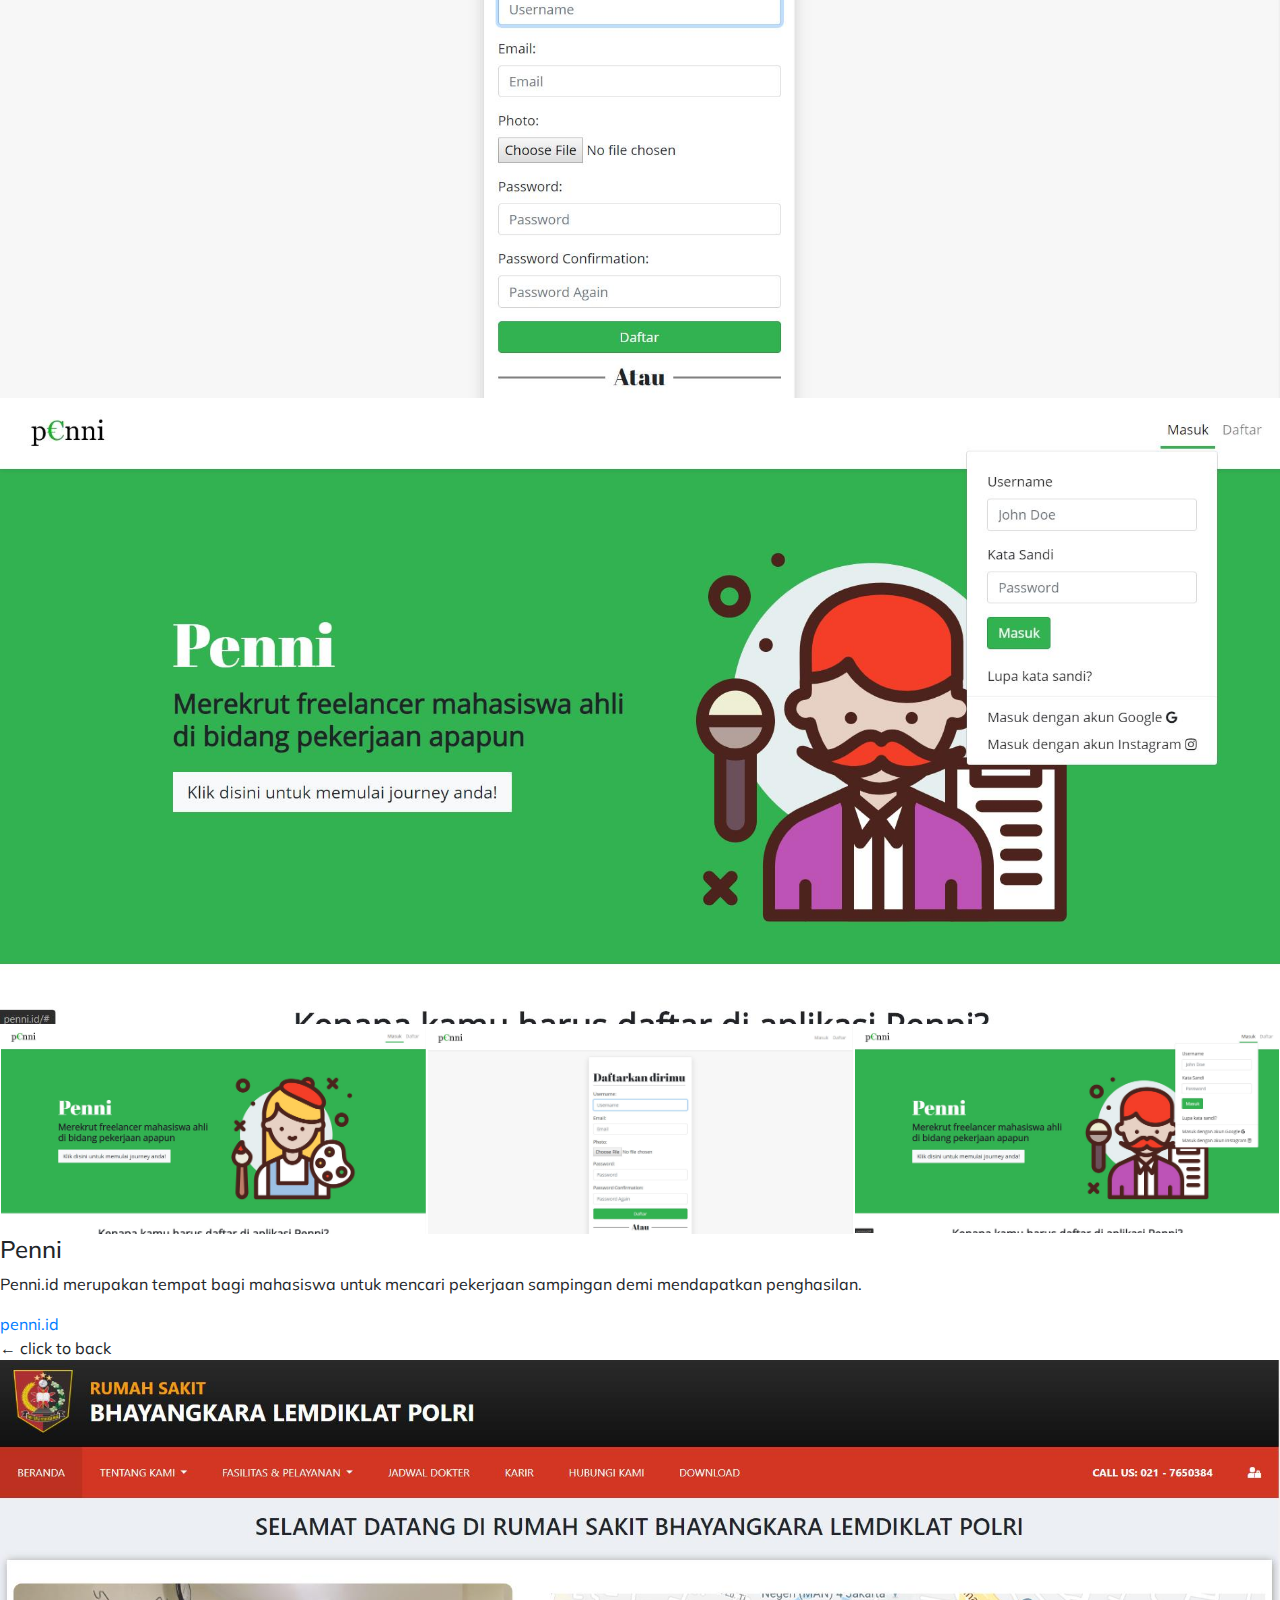
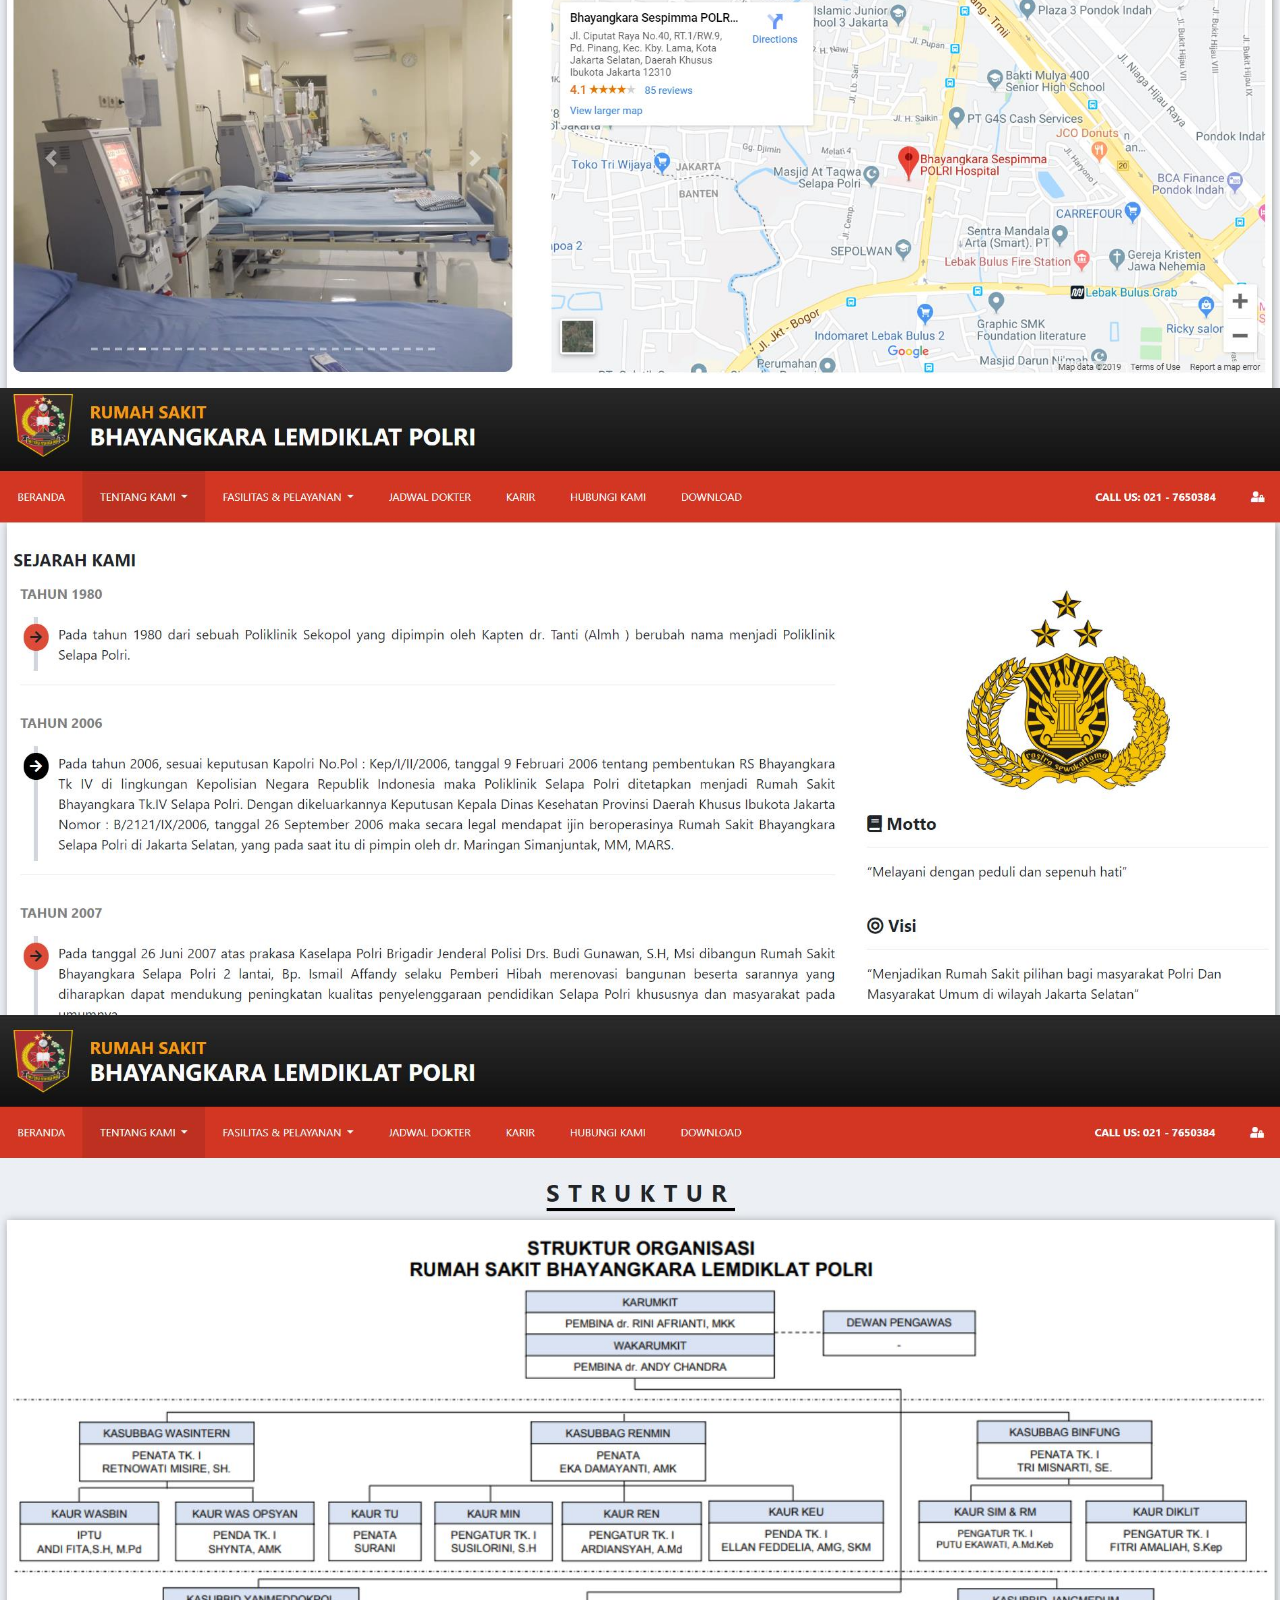
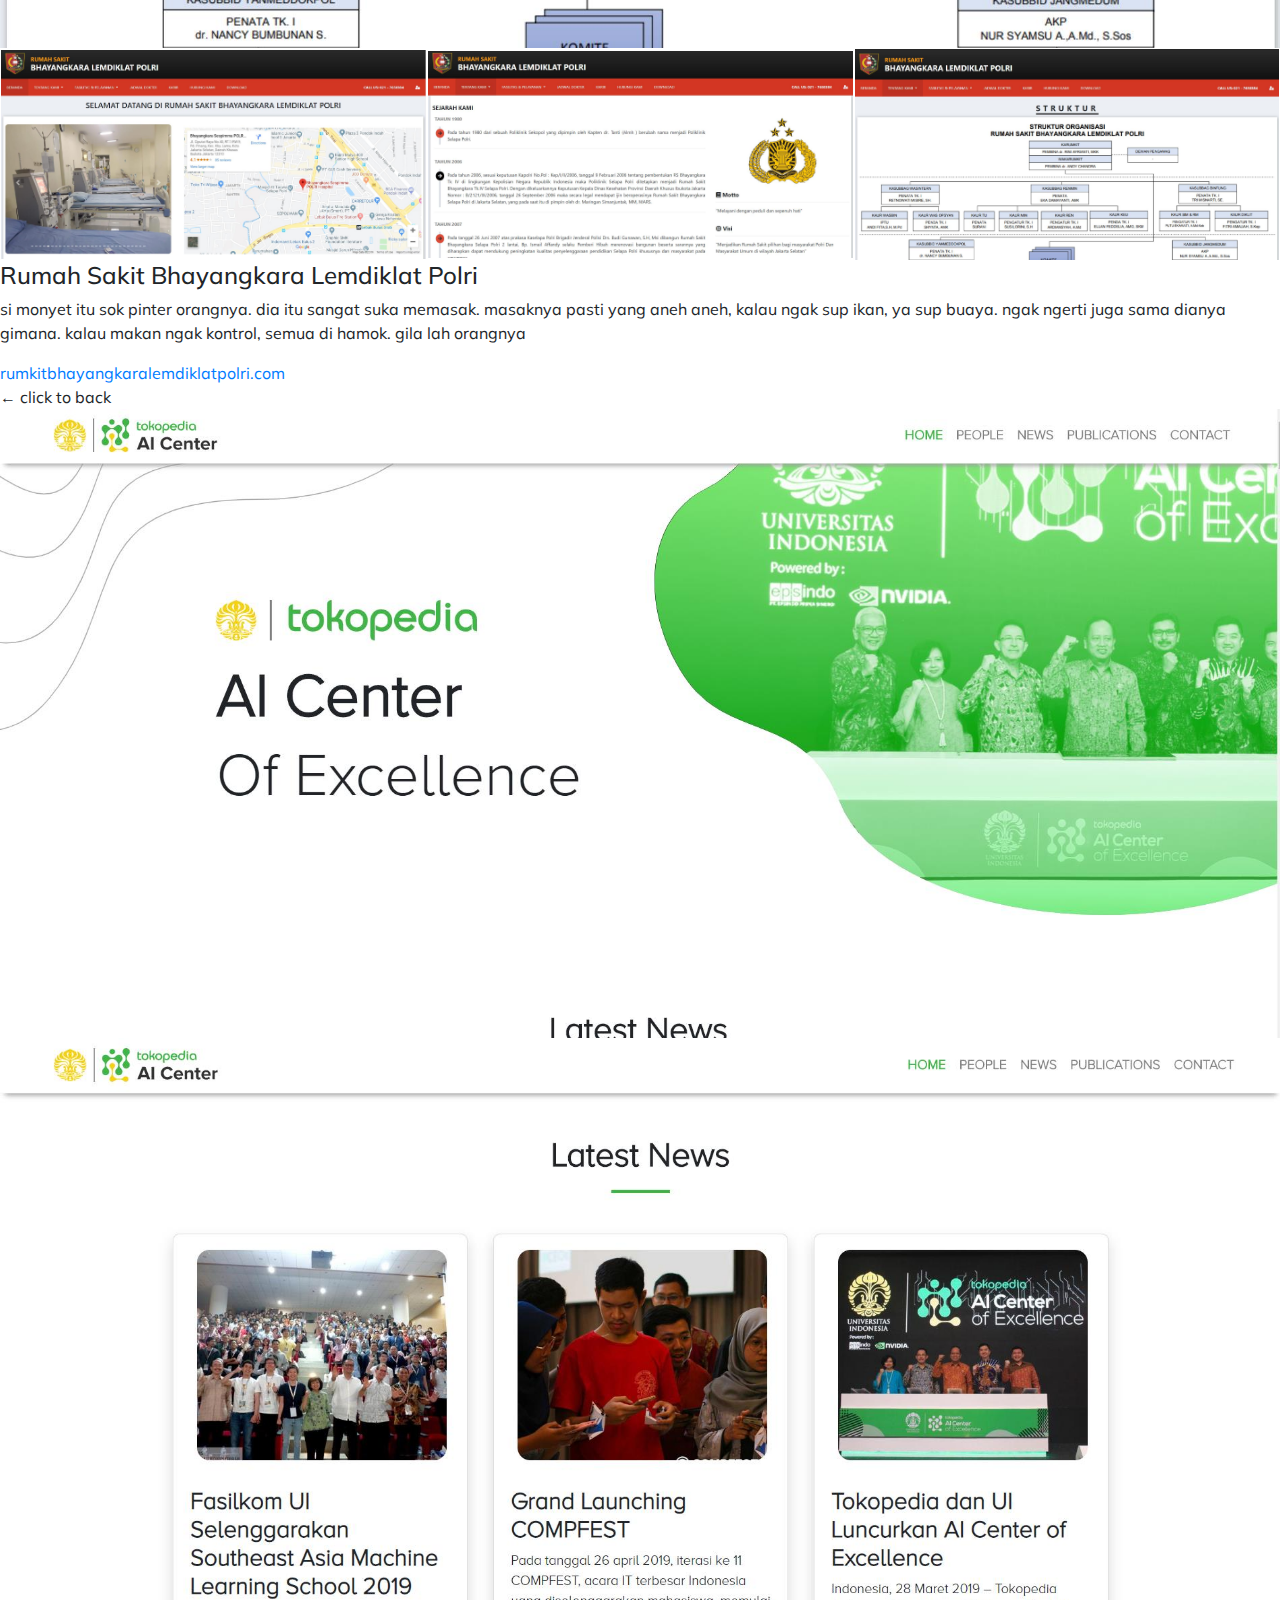
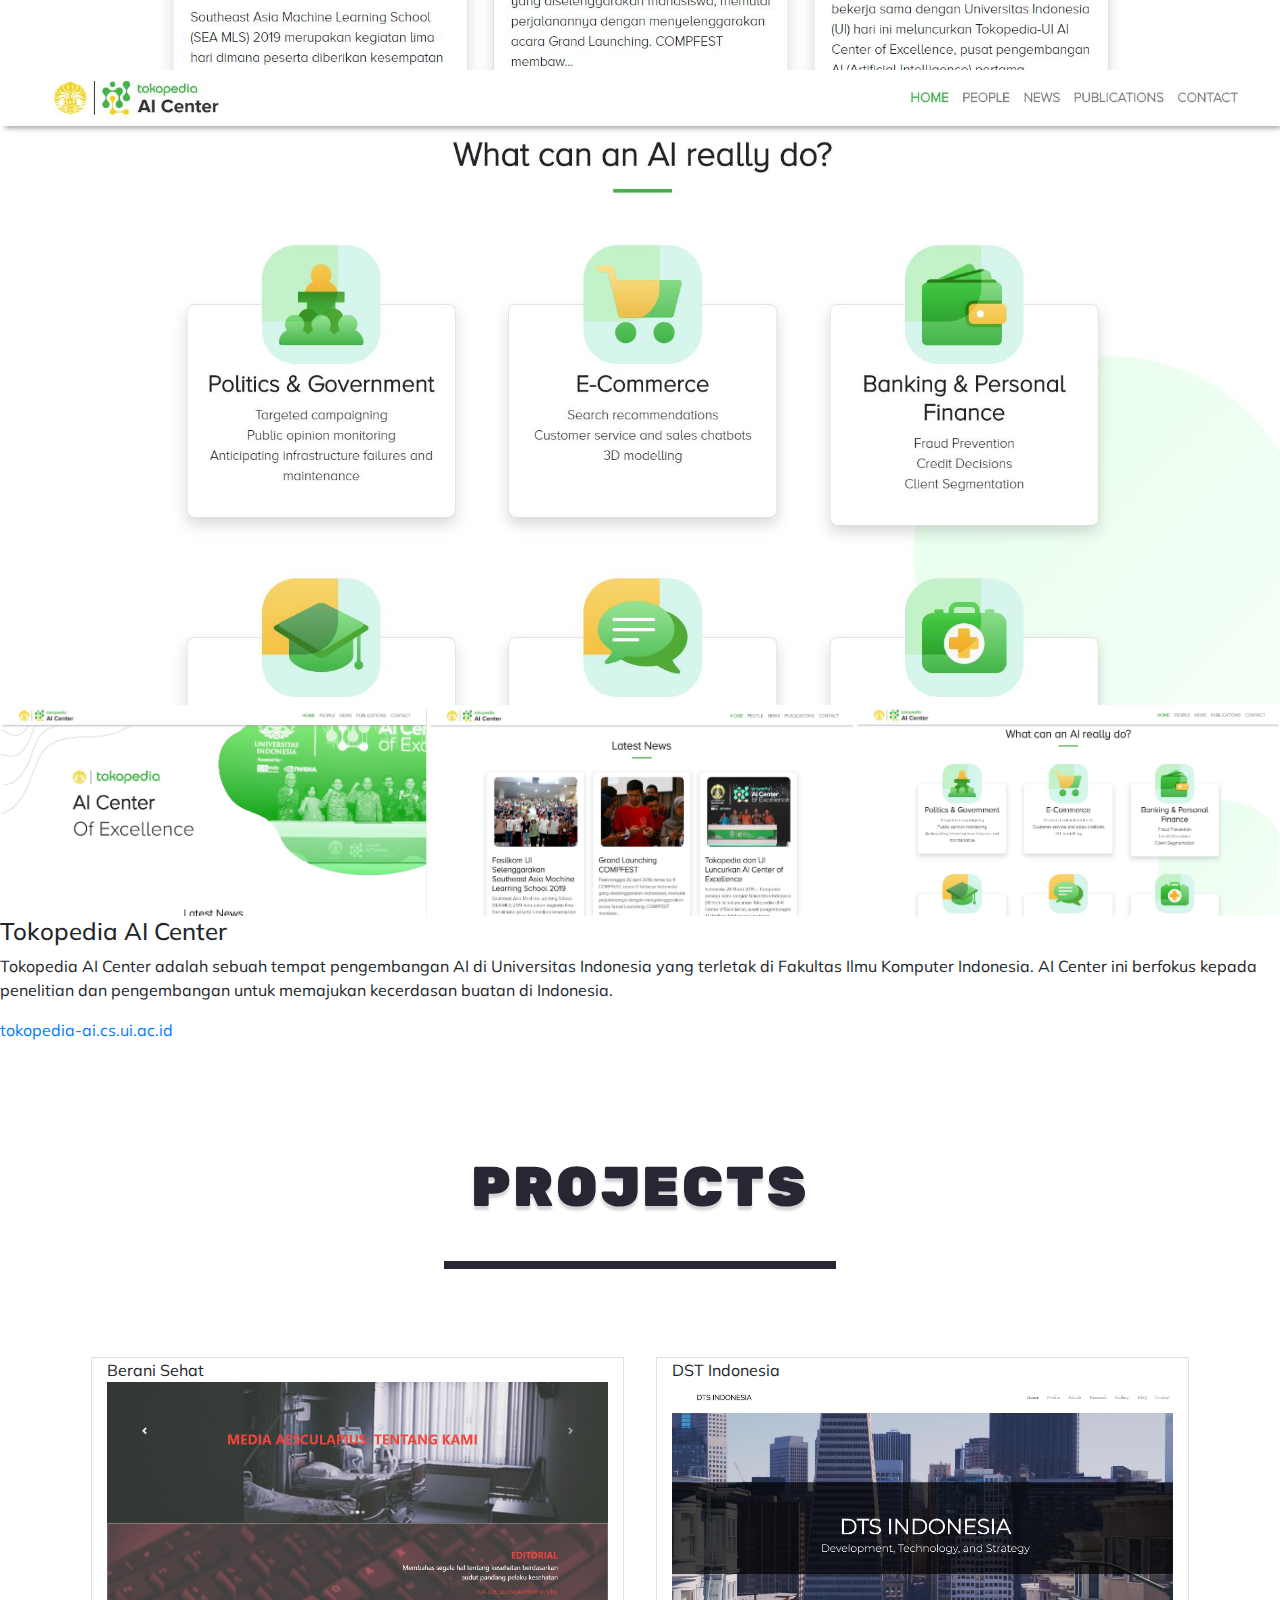
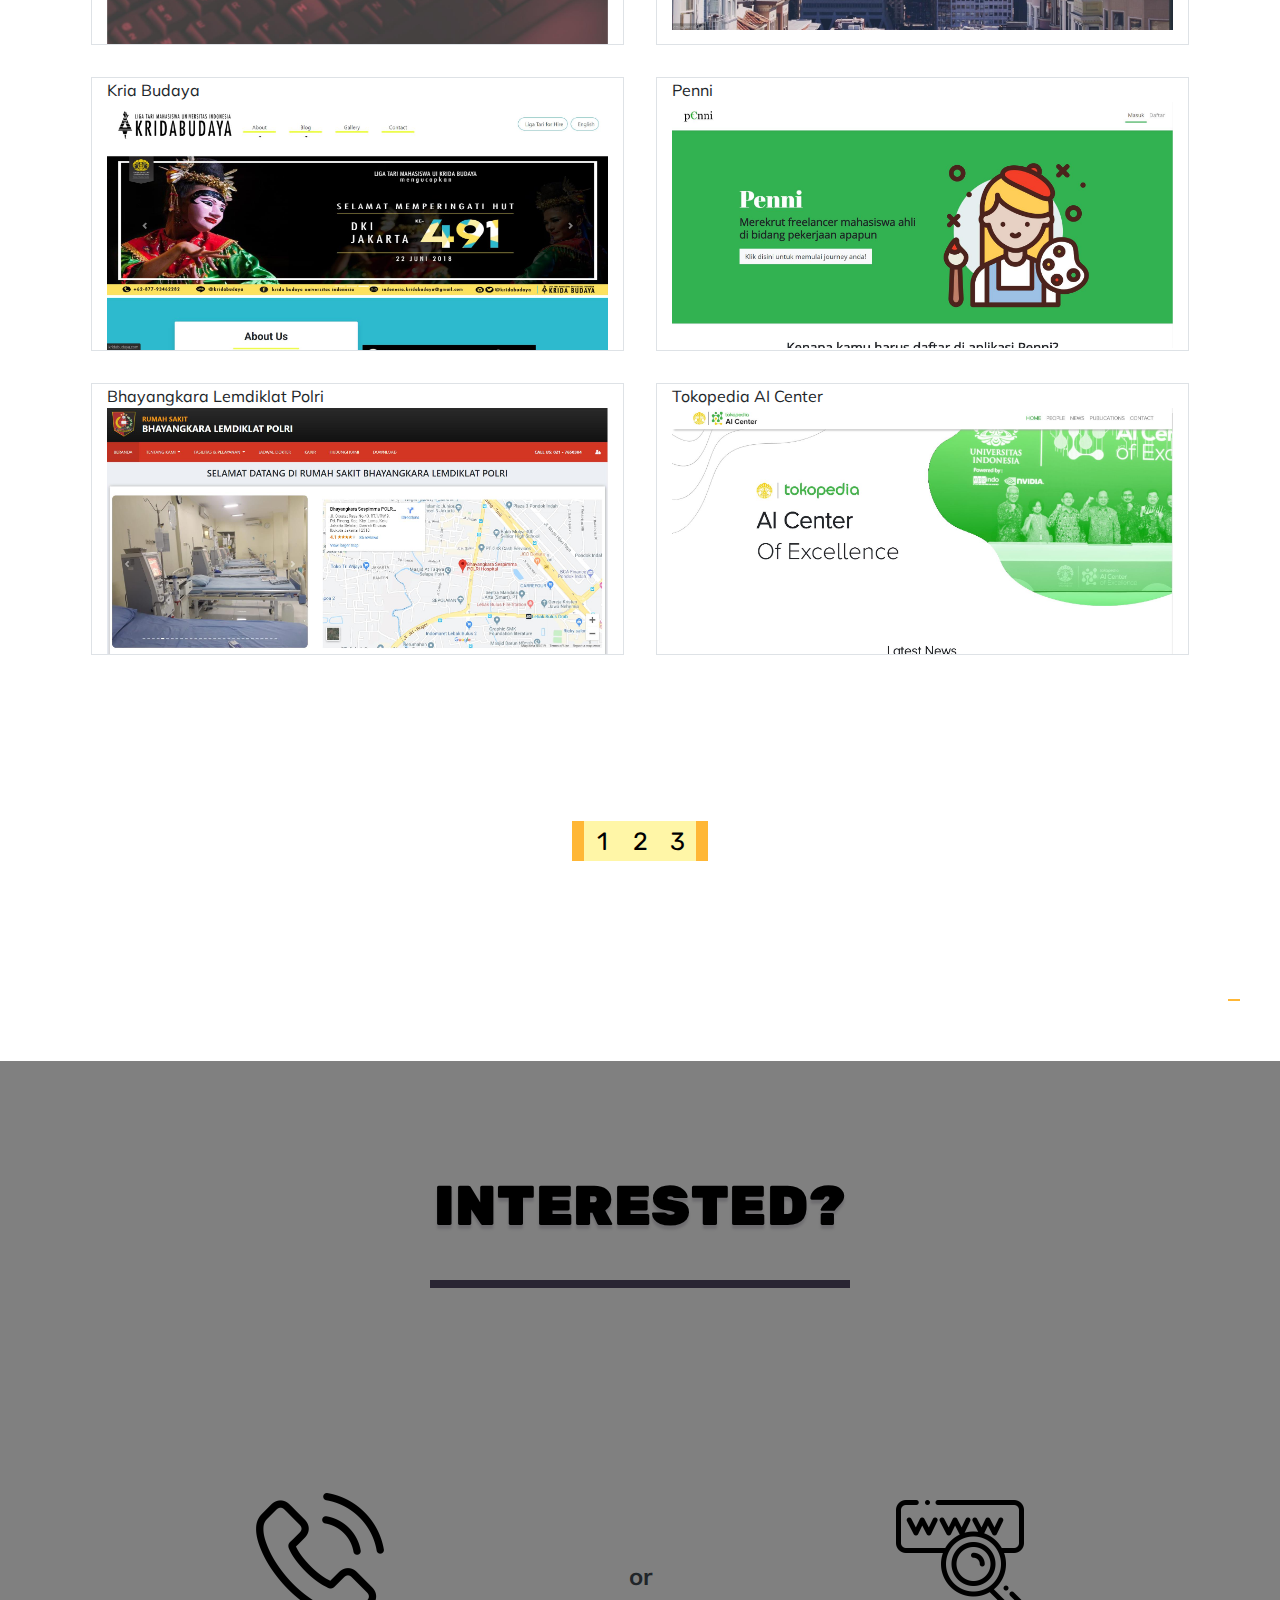
<file: Rev05/index.html>
<!DOCTYPE html>
<html lang="en">
<head>
    <meta charset="UTF-8">
    <meta name="viewport" content="width=device-width, initial-scale=1.0">
    <meta http-equiv="X-UA-Compatible" content="ie=edge">
    <title>BISMIT Projects</title>
    <link rel="icon" type="image/ico" href="imgs/logoBisMitSmall.png" />
    <!-- CDN -->
    <link rel="stylesheet" href="https://stackpath.bootstrapcdn.com/bootstrap/4.3.1/css/bootstrap.min.css" integrity="sha384-ggOyR0iXCbMQv3Xipma34MD+dH/1fQ784/j6cY/iJTQUOhcWr7x9JvoRxT2MZw1T" crossorigin="anonymous">
    <!-- CSS -->
    <link rel="stylesheet" href="https://use.fontawesome.com/releases/v5.3.1/css/all.css" integrity="sha384-mzrmE5qonljUremFsqc01SB46JvROS7bZs3IO2EmfFsd15uHvIt+Y8vEf7N7fWAU" crossorigin="anonymous">
    <link rel="stylesheet" href="main.css">
    <!-- Fonts -->
    <link href="https://fonts.googleapis.com/css?family=Muli&display=swap" rel="stylesheet">
    <link href="https://fonts.googleapis.com/css?family=Rubik:700&display=swap" rel="stylesheet">
</head>
<body>
  <!-- navbar -->
    <nav class="navbar navbar-expand-lg p-0">
        <a class="navbar-brand pl-2" href="#"><img id="logo"src="imgs/logoBisMit.png" alt=""></a>
        <button id="burger" class="navbar-toggler navbar-dark" type="button" data-toggle="collapse" data-target="#navbarNav" aria-controls="navbarNav" aria-expanded="false" aria-label="Toggle navigation">
          <span class="navbar-toggler-icon"></span>
        </button>
        <div class="collapse navbar-collapse my-0" id="navbarNav">
          <ul id="navElements"class="navbar-nav ml-auto align-items-center">
            <li class="nav-item">
              <a class="nav-link" href="#">Home <span class="sr-only">(current)</span></a>
            </li>
            <li class="nav-item">
              <a class="nav-link" href="#">About</a>
            </li>
            <li class="nav-item">
              <a id="active" class="nav-link" href="#">Projects</a>
            </li>
            <li class="nav-item">
              <a class="nav-link" href="#">Gallery</a>
            </li>
            <li class="nav-item">
              <a class="nav-link" href="#">BEM</a>
            </li>
            <li id="hireUs"class="nav-item">
              <a class="nav-link" href="#">Hire Us!</a>
            </li>
          </ul>
        </div>
      </nav>
      <!-- end of navbar -->
      <!--beginning of pop-up section -->
      <section>
        <div class="pop-up"  id="popUp">
          <div class="pop">
            <div class="exit-btn" onclick="exitBtn(1)">&#8592; click to back</div>
            <div class="content1">
              <div class="group gambar">
                <div class="model"><img class="img-fluid"src="imgs/slide/beraniSehat(1).jpg" alt=""></div>
                <div class="model"><img class="img-fluid"src="imgs/slide/beraniSehat(2).jpg" alt=""></div>
                <div class="model"><img class="img-fluid"src="imgs/slide/beraniSehat(3).jpg" alt=""></div>
                <table>
                  <tr>
                      <th ><img class="img-fluid select" src="imgs/slide/beraniSehat(1).jpg" alt="" onclick="slide(1)"></th>
                      <th ><img class="img-fluid select" src="imgs/slide/beraniSehat(2).jpg" alt="" onclick="slide(2)"></th>
                      <th ><img class="img-fluid select" src="imgs/slide/beraniSehat(3).jpg" alt="" onclick="slide(3)"></th>
                  </tr>
                </table>
              </div>
              <div class="group description">     
                <div class="judul">
                  <h4>Berani Sehat</h4>
                  <div class="garis"></div>
                </div>
                <div class="isi"><p>Beranisehat.com diluncurkan pada tahun 2014 oleh Media Aesculapius, sebuah badan mahasiswa di Fakultas Kedokteran Universitas Indonesia yang telah dikenal sepak terjangnya sejak 1970. Selain Beranisehat.com, Media Aesculapius telah lebih dari separuh abad mengirimkan Surat Kabar Media Aesculapius ke dokter-dokter di seluruh pelosok Indonesia. Karya lainnya dari Media Aesculapius adalah buku Kapita Selekta Kedokteran, kini telah mencapai edisi IV, yang menjadi pegangan tidak hanya dokter dan mahasiswa kedokteran, namun juga kalangan keperawatan dan profesi medis lainnya</p></div>
                <a class="ancor" href="http://beranisehat.com/">beranisehat.com</a>
              </div>
            </div>
          </div>
        </div>
        <div class="pop-up"  id="popUp">
          <div class="pop">
            <div class="exit-btn" onclick="exitBtn(2)">&#8592; click to back</div>
            <div class="content1">
              <div class="group gambar">
                <div class="model"><img class="img-fluid"src="imgs/slide/dtsIndonesia(1).jpg" alt=""></div>
                <div class="model"><img class="img-fluid"src="imgs/slide/dtsIndonesia(2).jpg" alt=""></div>
                <div class="model"><img class="img-fluid"src="imgs/slide/dtsIndonesia(3).jpg" alt=""></div>
                <table>
                  <tr>
                      <th ><img class="img-fluid select" src="imgs/slide/dtsIndonesia(1).jpg" alt="" onclick="slide(1)"></th>
                      <th ><img class="img-fluid select" src="imgs/slide/dtsIndonesia(2).jpg" alt="" onclick="slide(2)"></th>
                      <th ><img class="img-fluid select" src="imgs/slide/dtsIndonesia(3).jpg" alt="" onclick="slide(3)"></th>
                  </tr>
                </table>
              </div>
              <div class="group description">     
                <div class="judul">
                  <h4>DST Indonesia</h4>
                  <div class="garis"></div>
                </div>
                <div class="isi"><p>DTS Indonesia atau Development, Technology, and Strategy adalah sebuah organisasi yang berfokus kepada research di bidang ekonomi. DTS didirikan oleh orang-orang yang expert pada bidangnya masing-masing.</p></div>
                <a class="ancor" href="http://www.dts-indonesia.com/">www.dts-indonesia.com</a>
              </div>
            </div>
          </div>
        </div>
        <div class="pop-up"  id="popUp">
          <div class="pop">
            <div class="exit-btn" onclick="exitBtn(3)">&#8592; click to back</div>
            <div class="content1">
              <div class="group gambar">
                <div class="model"><img class="img-fluid"src="imgs/slide/kriaBudaya(1).jpg" alt=""></div>
                <div class="model"><img class="img-fluid"src="imgs/slide/kriaBudaya(2).jpg" alt=""></div>
                <div class="model"><img class="img-fluid"src="imgs/slide/kriaBudaya(3).jpg" alt=""></div>
                <table>
                  <tr>
                      <th ><img class="img-fluid select" src="imgs/slide/kriaBudaya(1).jpg" alt="" onclick="slide(1)"></th>
                      <th ><img class="img-fluid select" src="imgs/slide/kriaBudaya(2).jpg" alt="" onclick="slide(2)"></th>
                      <th ><img class="img-fluid select" src="imgs/slide/kriaBudaya(3).jpg" alt="" onclick="slide(3)"></th>
                  </tr>
                </table>
              </div>
              <div class="group description">     
                <div class="judul">
                  <h4>Kria Budaya</h4>
                  <div class="garis"></div>
                </div>
                <div class="isi"><p>Founded on February, 17th 1983, the group with great name of the country’s leading university: Universitas Indonesia; and has been participating in various competitions and festivals, both domestic and international scale. Liga Tari Mahasiswa Universitas Indonesia Krida Budaya is a student organization focusing on preserving and developing folklore dances and music. In the course of time, Krida Budaya has grown into a phenomenal dance group that focused to wider dance perspectives. Its members, nowadays, also learn basic ballet, contemporary dance, and modern dance in additional to folklore dance. The group would not have come this far without guidance from numerous highly dedicated people that constantly accompanying them; the seniors, dance mentors, Tom Ibnur (as the Artistic Director) and A.G. Sudibyo (as the Advisor).</p></div>
                <a class="ancor" href="http://kridabudaya.com/">kriabudaya.com</a>
              </div>
            </div>
          </div>
        </div>
        <div class="pop-up"  id="popUp">
          <div class="pop">
            <div class="exit-btn" onclick="exitBtn(4)">&#8592; click to back</div>
            <div class="content1">
              <div class="group gambar">
                <div class="model"><img class="img-fluid"src="imgs/slide/Penny(1).jpg" alt=""></div>
                <div class="model"><img class="img-fluid"src="imgs/slide/Penny(2).jpg" alt=""></div>
                <div class="model"><img class="img-fluid"src="imgs/slide/Penny(3).jpg" alt=""></div>
                <table>
                  <tr>
                      <th ><img class="img-fluid select" src="imgs/slide/Penny(1).jpg" alt="" onclick="slide(1)"></th>
                      <th ><img class="img-fluid select" src="imgs/slide/Penny(2).jpg" alt="" onclick="slide(2)"></th>
                      <th ><img class="img-fluid select" src="imgs/slide/Penny(3).jpg" alt="" onclick="slide(3)"></th>
                  </tr>
                </table>
              </div>
              <div class="group description">     
                <div class="judul">
                  <h4>Penni</h4>
                  <div class="garis"></div>
                </div>
                <div class="isi"><p>Penni.id merupakan tempat bagi mahasiswa untuk mencari pekerjaan sampingan demi mendapatkan penghasilan.</p></div>
                <a class="ancor" href="http://penni.id">penni.id</a>
              </div>
            </div>
          </div>
        </div>
        <div class="pop-up"  id="popUp">
          <div class="pop">
            <div class="exit-btn" onclick="exitBtn(5)">&#8592; click to back</div>
            <div class="content1">
              <div class="group gambar">
                <div class="model"><img class="img-fluid"src="imgs/slide/Polri(1).jpg" alt=""></div>
                <div class="model"><img class="img-fluid"src="imgs/slide/Polri(2).jpg" alt=""></div>
                <div class="model"><img class="img-fluid"src="imgs/slide/Polri(3).jpg" alt=""></div>
                <table>
                  <tr>
                      <th ><img class="img-fluid select" src="imgs/slide/Polri(1).jpg" alt="" onclick="slide(1)"></th>
                      <th ><img class="img-fluid select" src="imgs/slide/Polri(2).jpg" alt="" onclick="slide(2)"></th>
                      <th ><img class="img-fluid select" src="imgs/slide/Polri(3).jpg" alt="" onclick="slide(3)"></th>
                  </tr>
                </table>
              </div>
              <div class="group description">     
                <div class="judul">
                  <h4>Rumah Sakit Bhayangkara Lemdiklat Polri</h4>
                  <div class="garis"></div>
                </div>
                <div class="isi"><p>si monyet itu sok pinter orangnya. dia itu sangat suka memasak. masaknya pasti yang aneh aneh, kalau ngak sup ikan, ya sup buaya. ngak ngerti juga sama dianya gimana. kalau makan ngak kontrol, semua di hamok. gila lah orangnya</p></div>
                <a class="ancor" href="http://rumkitbhayangkaralemdiklatpolri.com/">rumkitbhayangkaralemdiklatpolri.com</a>
              </div>
            </div>
          </div>
        </div>
        <div class="pop-up"  id="popUp">
          <div class="pop">
            <div class="exit-btn" onclick="exitBtn(6)">&#8592; click to back</div>
            <div class="content1">
              <div class="group gambar">
                <div class="model"><img class="img-fluid"src="imgs/slide/TokopediaAICenter(1).jpg" alt=""></div>
                <div class="model"><img class="img-fluid"src="imgs/slide/TokopediaAICenter(2).jpg" alt=""></div>
                <div class="model"><img class="img-fluid"src="imgs/slide/TokopediaAICenter(3).jpg" alt=""></div>
                <table>
                  <tr>
                      <th ><img class="img-fluid select" src="imgs/slide/TokopediaAICenter(1).jpg" alt="" onclick="slide(1)"></th>
                      <th ><img class="img-fluid select" src="imgs/slide/TokopediaAICenter(2).jpg" alt="" onclick="slide(2)"></th>
                      <th ><img class="img-fluid select" src="imgs/slide/TokopediaAICenter(3).jpg" alt="" onclick="slide(3)"></th>
                  </tr>
                </table>
              </div>
              <div class="group description">     
                <div>
                  <h4>Tokopedia AI Center</h4>
                  <div class="garis"></div>
                </div>
                <div class="isi"><p>Tokopedia AI Center adalah sebuah tempat pengembangan AI di Universitas Indonesia yang terletak di Fakultas Ilmu Komputer Indonesia. AI Center ini berfokus kepada penelitian dan pengembangan untuk memajukan kecerdasan buatan di Indonesia.</p></div>
                <a class="ancor" href="https://tokopedia-ai.cs.ui.ac.id/">tokopedia-ai.cs.ui.ac.id</a>
              </div>
            </div>
          </div>
        </div>
      </section>   
      <!--end of pop-up section -->
      <!-- beginning of gallery section -->
      <section class="gallery">
        <div class="header"><h1 class="mainTitle">PROJECTS</h1></div>
        <div class="content">
            <div class="tiles container-fluid">
                <div class="row flex-wrap justify-content-center">
                  <div class="tile col-10 col-md-5 border"><div class="hover" onmouseout="mouseout(1)" onclick="pop(1)">Berani Sehat</div><img class="img-fluid" onmouseover="mouseover(1)" src="imgs/slide/beraniSehat(1).jpg" alt=""></div>
                  <div class="tile col-10 col-md-5 border"><div class="hover" onmouseout="mouseout(2)" onclick="pop(2)">DST Indonesia</div><img class="img-fluid" onmouseover="mouseover(2)" src="imgs/slide/dtsIndonesia(1).jpg" alt=""></div>
                </div>
            </div>
            <div class="tiles container-fluid">
                <div class="row justify-content-center">
                  <div class="tile col-10 col-md-5 border"><div class="hover" onmouseout="mouseout(3)" onclick="pop(3)">Kria Budaya</div><img class="img-fluid" onmouseover="mouseover(3)" src="imgs/slide/kriaBudaya(1).jpg" alt=""></div>
                  <div class="tile col-10 col-md-5 border"><div class="hover" onmouseout="mouseout(4)" onclick="pop(4)">Penni</div><img class="img-fluid" onmouseover="mouseover(4)" src="imgs/slide/Penny(1).jpg" alt=""></div>
                </div>
            </div>
            <div class="tiles container-fluid">
                <div class="row justify-content-center">
                  <div class="tile col-10 col-md-5 border"><div class="hover" onmouseout="mouseout(5)" onclick="pop(5)">Bhayangkara Lemdiklat Polri</div><img class="img-fluid" onmouseover="mouseover(5)" src="imgs/slide/Polri(1).jpg" alt=""></div>
                  <div class="tile col-10 col-md-5 border"><div class="hover" onmouseout="mouseout(6)" onclick="pop(6)">Tokopedia AI Center</div><img class="img-fluid" onmouseover="mouseover(6)" src="imgs/slide/TokopediaAICenter(1).jpg" alt=""></div>
                </div>
            </div>
        </div>
        <!-- scroll to top button -->
        <button id="upBtn"><i class="fas fa-chevron-up fa-2x"></i></button>
        <!-- page numbers -->
        <div id="paginator">
            <button class="sideBtn"><i class="fas fa-chevron-left fa-2x"></i></button>
            <button class="numBtn">1</button>
            <button class="numBtn">2</button>
            <button class="numBtn">3</button>
            <button class="sideBtn"><i class="fas fa-chevron-right fa-2x sideBtn"></i></button>
        </div>
      </section>
      <!-- other sections -->
      <section class="contact">
        <div class="header"><h1 id="contactTitle" class="mainTitle">INTERESTED?</h1></div>
        <div class="contactElements container-fluid">
          <div class="row justify-content-center">
            <div class="col-10 col-lg-5 contactElement flex-column align-items-center d-flex justify-content-center">
              <a class="contactBtn">
                <img class="img-fluid" src="imgs/phone-call.png" alt="">
              </a>
              <h2 target="_blank" href="tel:+6287788080742" class="contactDesc">Nata (+62) 812345678</h2>
            </div>
            <div class="col-10 col-lg-5 contactElement flex-column align-items-center d-flex justify-content-center order-2">
              <a target="_blank" href="https://bem.cs.ui.ac.id/bismit-final/" class="contactBtn">
                  <img class="img-fluid" src="imgs/search.png" alt="">
              </a>
              <h2 class="contactDesc">Hire through website</h2>
            </div>
            <div class="col-10 col-lg-1 contactElement flex-column align-items-center d-flex justify-content-center pt-5">
              <h4>or</h4>
            </div>
          </div>
        </div>
      </section>
      <section class="location">
        <div class="locationElements container-fluid">
          <div class="row">
            <div class="google-maps locationElement col-12 col-md-6">
              <iframe src="https://www.google.com/maps/embed?pb=!1m18!1m12!1m3!1d3965.22750904618!2d106.82649991413908!3d-6.364595564031364!2m3!1f0!2f0!3f0!3m2!1i1024!2i768!4f13.1!3m3!1m2!1s0x2e69ec1ad14fb6cf%3A0xc94e4d829420fa15!2sFaculty%20of%20Computer%20Science%2C%20University%20of%20Indonesia!5e0!3m2!1sen!2sid!4v1572840712779!5m2!1sen!2sid" width="600" height="400" frameborder="0" style="border:0;" allowfullscreen=""></iframe>
            </div>
              <div id="locationLabel" class="locationElement col-12 col-md-6 m-0 p-0">
                <div class="header"><h3 id="locationTitle">LOCATION</h3></div>
                <div id="locationDesc" class="flex-column align-items-center d-flex justify-content-center">
                  <img class="img-fluid" src="imgs/pin.png" alt="">
                  <h4>Faculty of Computer Science</br>Universitas Indonesia</h4>
                </div>
              </div>
          </div>
        </div>
      </section>
      <section class="sosmed" style="display: none;">
        <div class="container-fluid p-0">
          <div class="row">
            <div class="col-12 col-md-8">
              <div id="email">
                  <div id="form_title" class="d-flex align-items-center">
                      <span>
                          <h1>REACH US</h1>
                      </span>
                      <img class="img-fluid" src="imgs/logoBisMitFix.png" alt="">
                      <img class="img-fluid" src="imgs/logo-bem.png" alt="">
                    </div>
                    <form method="post" action="send_mail.php">
                      <div id="id">
                          <input type="text" name="first_name" placeholder="Name" required>
                          <input type="email" name="email_address" placeholder="Email">
                      </div>
                      <div>
                          <textarea name="comments" maxlength="500" placeholder="Type your message here..."></textarea>
                      </div>
                      <div id="submitBtn" class="d-flex justify-content-end">
                          <button>Submit</button>
                      </div>
                    </form>
              </div>
            </div>
            <div id="links" class="col-12 col-md-4"></div>
          </div>
        </div>
      </section>
</body>
<!-- scripts -->
<script src="main.js"></script>
<script src="https://code.jquery.com/jquery-3.3.1.slim.min.js" integrity="sha384-q8i/X+965DzO0rT7abK41JStQIAqVgRVzpbzo5smXKp4YfRvH+8abtTE1Pi6jizo" crossorigin="anonymous"></script>
<script src="https://cdnjs.cloudflare.com/ajax/libs/popper.js/1.14.7/umd/popper.min.js" integrity="sha384-UO2eT0CpHqdSJQ6hJty5KVphtPhzWj9WO1clHTMGa3JDZwrnQq4sF86dIHNDz0W1" crossorigin="anonymous"></script>
<script src="https://stackpath.bootstrapcdn.com/bootstrap/4.3.1/js/bootstrap.min.js" integrity="sha384-JjSmVgyd0p3pXB1rRibZUAYoIIy6OrQ6VrjIEaFf/nJGzIxFDsf4x0xIM+B07jRM" crossorigin="anonymous"></script>
</html>
</file>
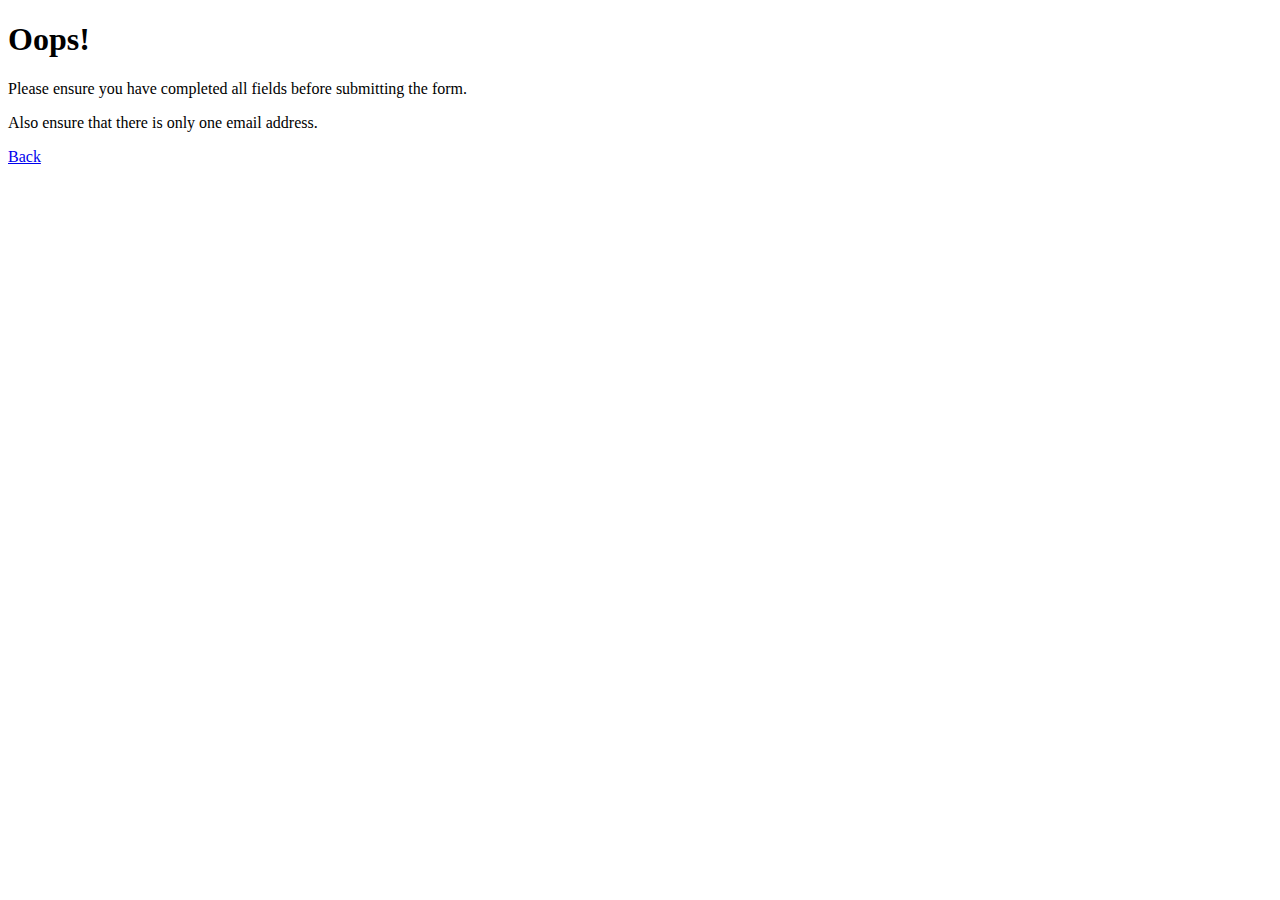
<file: error_message.html>
<!DOCTYPE html>
<title>Error</title>	

<h1>Oops!</h1>
<p>Please ensure you have completed all fields before submitting the form. </p>
<p>Also ensure that there is only one email address.</p>
<p><a href="JavaScript:history.go(-1);">Back</a></p>
</file>
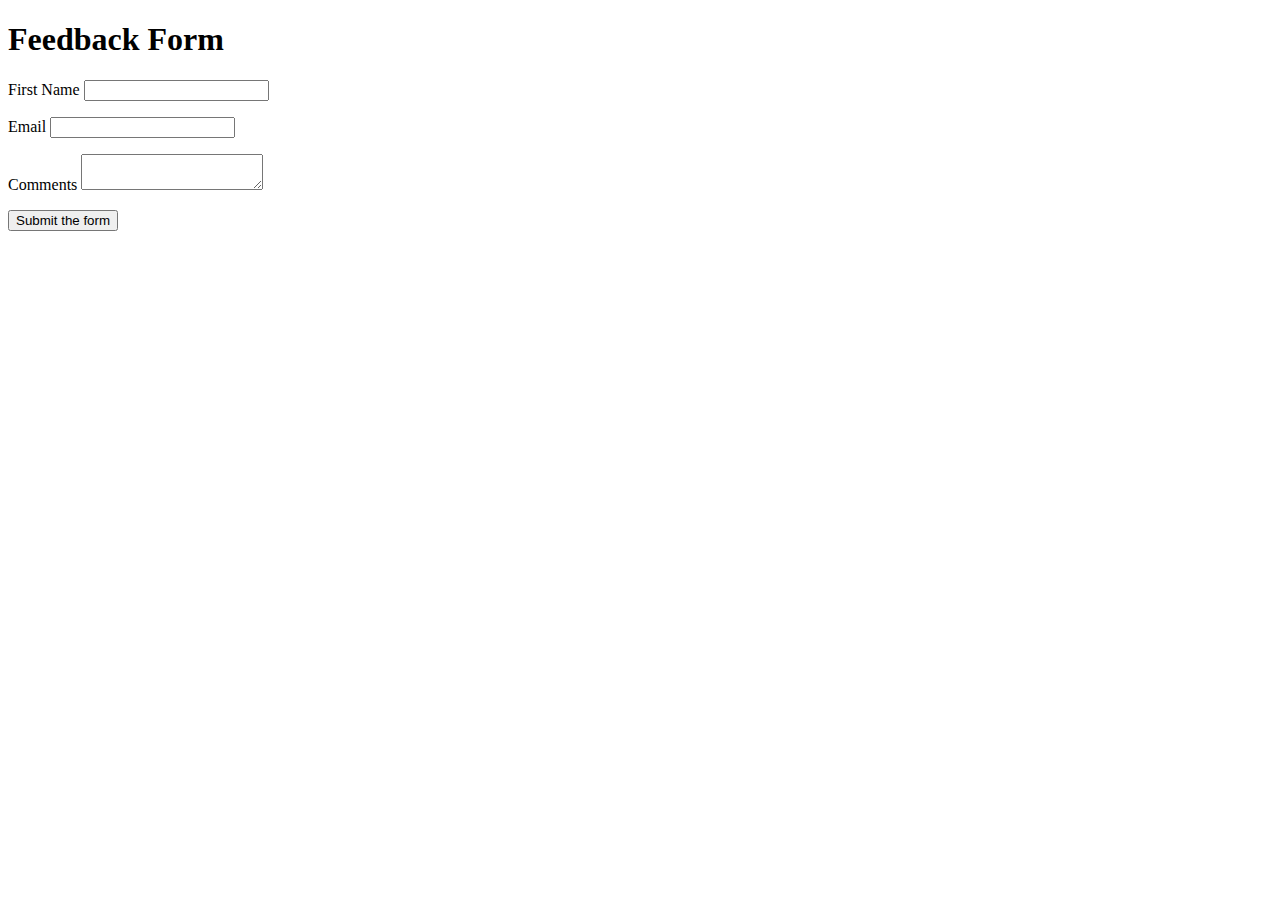
<file: feedback_form.html>
<!DOCTYPE html>
<title>Feedback Form</title>	

<h1>Feedback Form</h1>

<form method="post" action="send_mail.php">
<p>
<label>First Name
<input type="text" name="first_name" required>
</label> 
</p>
<p>
<label>Email 
<input type="email" name="email_address">
</label>
</p>
<p>
<label>Comments
<textarea name="comments" maxlength="500"></textarea>
</label>
</p>
<p><button>Submit the form</button></p>
</form>
</file>
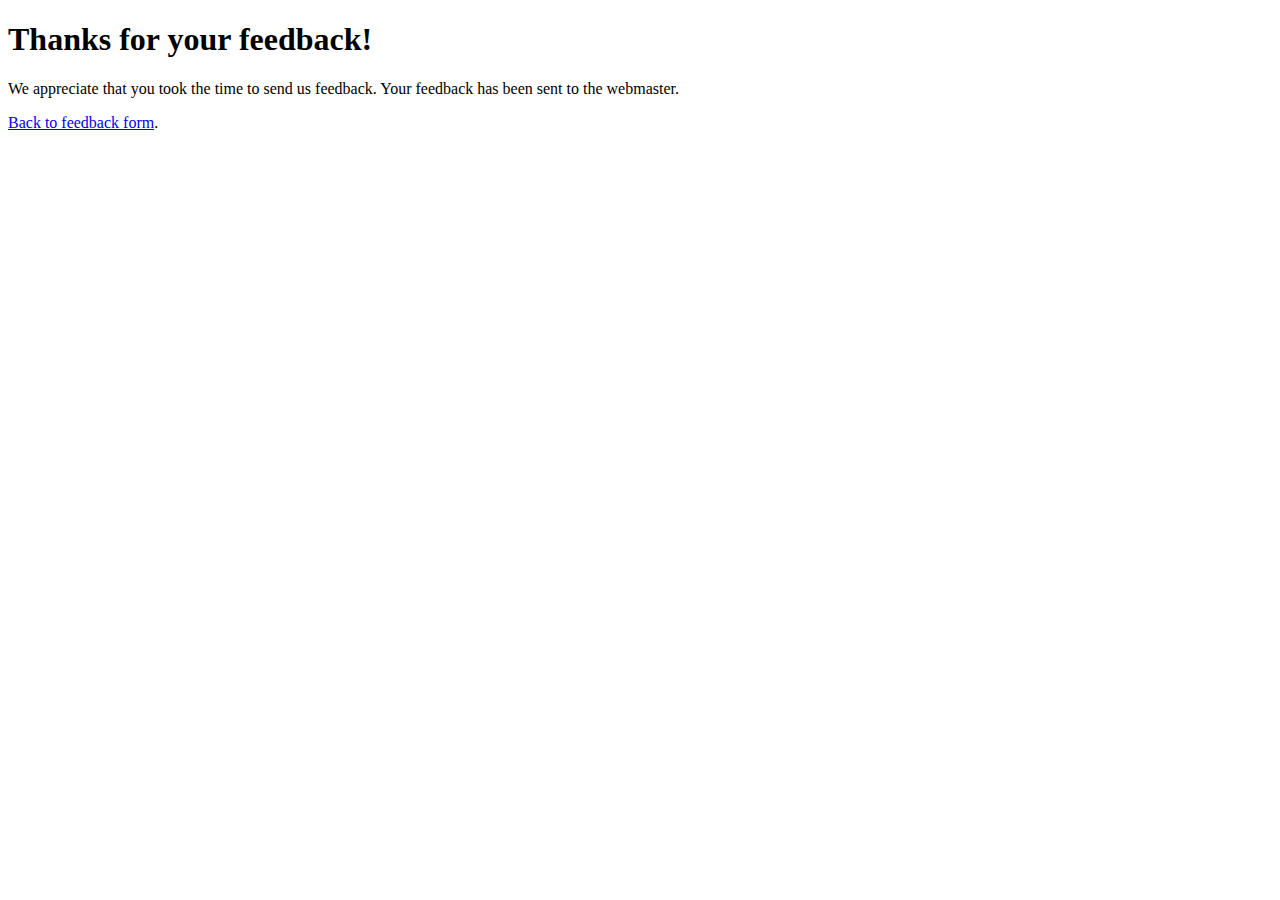
<file: thank_you.html>
<!DOCTYPE html>
<title>Thank You</title>	

<h1>Thanks for your feedback!</h1>
<p>We appreciate that you took the time to send us feedback. Your feedback has been sent to the webmaster.</p>
<p><a href="feedback_form.html">Back to feedback form</a>.</p>
</file>
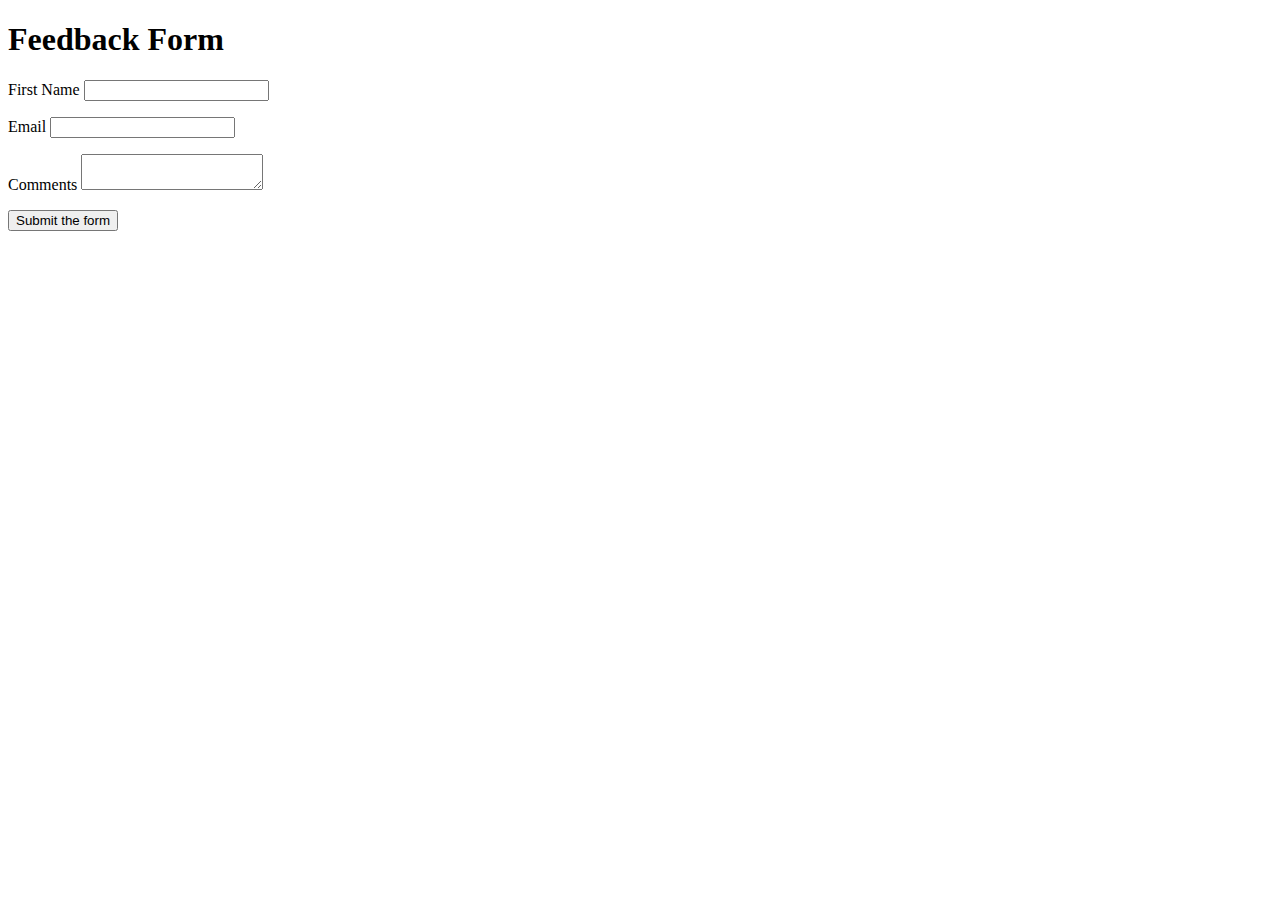
<file: Rev05/feedback_form.html>
<!DOCTYPE html>
<title>Feedback Form</title>	

<h1>Feedback Form</h1>

<form method="post" action="send_mail.php">
<p>
<label>First Name
<input type="text" name="first_name" required>
</label> 
</p>
<p>
<label>Email 
<input type="email" name="email_address">
</label>
</p>
<p>
<label>Comments
<textarea name="comments" maxlength="500"></textarea>
</label>
</p>
<p><button>Submit the form</button></p>
</form>
</file>
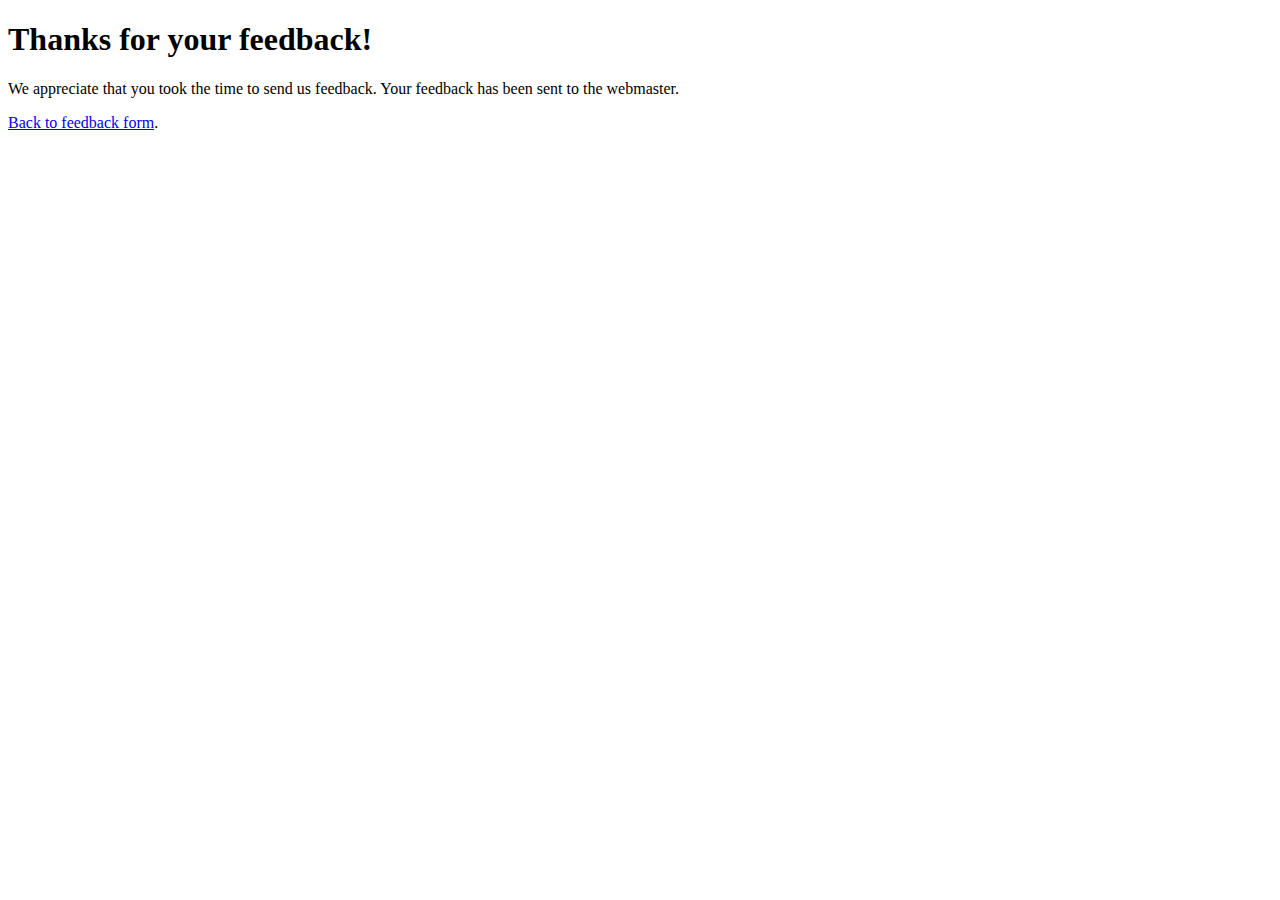
<file: Rev05/thank_you.html>
<!DOCTYPE html>
<title>Thank You</title>	

<h1>Thanks for your feedback!</h1>
<p>We appreciate that you took the time to send us feedback. Your feedback has been sent to the webmaster.</p>
<p><a href="feedback_form.html">Back to feedback form</a>.</p>
</file>
<file: main.css>
body {
    font-family:"muli";
    overflow-x:hidden;
}

/* navbar ----------------------------------------------------------------------------------------------------------------------------*/
li:hover {
    background:#FFB736;
    transition: all .5s;
}

.navbar {
    background: #292533;
    font-size: 20px;
}

.nav-link {
    color:white;
}

.nav-item #active{
    color:#FFB736;
}

#active:hover{
    color:#292533;
}

#burger {
    outline:none;
}

#logo {
    width: 60px;
}

#navElements a:hover{
    color:#353536;
}

@media (max-width:992px) {
    li {
        width:100vw;
        padding-left:15px;
    }
}


@media (min-width:992px){
    .navbar li{
        height:4.1em;
        display:flex;
        align-items: center;
        padding: 0 20px;
    }
    #hireUs {
        background:#FFB736;
    }
}
/* end of navbar ---------------------------------------------------------------------------------------------------------------------*/



/* SECTIONS */
/* gallery elements ------------------------------------------------------------------------------------------------------------------*/

.gallery {
    background: white;
    position: relative;
}

.content {
    margin-top:4em;
    margin-bottom:350px;
}

.tile {
    width:100%;
    height:auto;
    margin:1em;
}


/* end of gallery elements ----------------------------------------------------------------------------------------------------------*/
/* contact elements -----------------------------------------------------------------------------------------------------------------*/
.contact {
    background: grey;
    position:relative;
    /* The image used */
    background-image: 
        linear-gradient(
        rgba(209, 209, 209, 0.7),
        rgba(209, 209, 209, 0.7)
      ),url(imgs/parallax.jpg);

    /* Set a specific height */
    /* height: 500px; */

    /* Create the parallax scrolling effect */
    background-attachment: fixed;
    background-position: center;
    background-repeat: no-repeat;
    background-size: cover
}


.contactElements {
    padding-bottom:250px;
}

.contactElement {
    padding:0;
    margin-top:5em;
    margin-bottom:5em;
}

.contactBtn {
    position:absolute;
    background:none;
    border:none;
    margin:none;
    padding:0;
    width:8em;
}

.contactBtn:hover {
    width:8.5em;
    transition: all .1s;
}

.contactDesc {
    position:relative;
    background:white;
    font-size:1.5em;
    width:15em;
    height:100%;
    padding:10px;
    text-align:center;
    margin-top:300px;
    font-weight: bold;
    color:black;
    border: 2px solid black;
}

.contact h4 {
    font-weight: bold;
}

@media(max-width:1100px){
    .contactBtn {
        position:absolute;
        background:none;
        border:none;
        margin:none;
        padding:0;
        width:7em;
    }
    .contactDesc {
        position:relative;
        background:white;
        font-size:1.3em;
        width:12em;
        height:100%;
        padding:10px;
        text-align:center;
        margin-top:200px;
        font-weight: bold;
        color:black;
        border: 2px solid black;
    }
}

/* end of contact elements ----------------------------------------------------------------------------------------------------------*/
/* location elements ----------------------------------------------------------------------------------------------------------------*/
.location {
    position:relative;
}

.locationElement {
    height:20em;
}

.google-maps {
    position: relative;
    /* This is the aspect ratio */
    padding-bottom: 320px;
    height: 0;
    overflow:hidden;
}

.google-maps iframe {
    position: absolute;
    top: 0;
    left: 0;
    width: 100% !important;
    height: 100% !important;
}

#locationTitle {
    color: black;
    text-shadow: 0px 4px 2.5px rgba(41, 37, 51,.2);
    font-size: 2em;
    font-weight: 900;
    font-family: "rubik";
    text-align:center;
    margin-top:1.5em;
    padding-bottom:15px;
    border-bottom: 8px solid black;
    width: 7.2em;
}

#locationLabel {
    background: #FFB736;
}

#locationLabel img {
    width:3.2em;
}

#locationDesc {
    margin-top:2.8em;
}

#locationLabel h4 {
    margin-top:.5em;
    font-weight: bold;
    font-size:1.3em;
    color:black;
    text-align: center;
}

/* end of location ------------------------------------------------------------------------------------------------------------------*/
/* sosmed elements ------------------------------------------------------------------------------------------------------------------*/
.sosmed {
    background: #292533;
    position:relative;
}

/* Form */
form {
    margin-top:2.5em;
    width: 41em;
}

textarea {
    width: 100%;
    height:10em;
}

input,textarea {
    background:none;
    border:1.5px solid grey;
}

input[type=text] {
    margin-right: .7em;
}

input[type=text],input[type=email] {
    width:20em;
    height:2.5em;
}

textarea::placeholder,input[type=text]::placeholder,input[type=email]::placeholder {
    padding-left:1em;
    color:white;
    padding-top:.5em;
    font-size: 1.3em;
}

#id {
    margin-bottom:1.5em;
}

#email {
    margin:2.5em;
    margin-top:5em;
}

#submitBtn button {
 background:#463056;
 border:none;
 color:white;
 padding-left:2.5em;
 padding-right:2.5em;
 margin-top:.5em;
 width:11em;
 height:2.5em;
 font-size:1.3em;
}

#form_title {
    width:100%;
}

#form_title img {
    max-width:5em;
    height:auto;
    margin: 0 .7em;
}

#form_title h1 {
    width: 6.5em;
    color:white;
    font-family: "rubik";
    font-size: 2em;
    padding-bottom: .3em;
    letter-spacing: 1.5px;
    border-bottom: 8px solid white;
    font-weight:900;
}
/* End of form */
/* end of sosmed --------------------------------------------------------------------------------------------------------------------*/
/*END OF SECTIONS */



/* buttons */
.sideBtn {
    color:rgb(77, 55, 18);
    background:#FFB736;
    border: none;
    outline:none;
}

.numBtn {
    font-size: 25px;
    border:none;
    height: 100%;
    width:1.5em;
    background: #FFF6A7;
}
/* end of buttons */
.header {
    display:flex;
    justify-content: center;
}

.mainTitle {
    color: #292533;
    text-shadow: 0px 4px 2.5px rgba(41, 37, 51,.2);
    font-size: 3.5em;
    font-weight: 900;
    font-family: "rubik";
    text-align:center;
    margin-top:2em;
    padding-bottom:40px;
    letter-spacing: .05em;
    border-bottom: 8px solid #292533;
    width: 7em;
}

@media(max-width:768px) {
    .mainTitle {
        color: #292533;
        text-shadow: 0px 4px 2.5px rgba(41, 37, 51,.2);
        font-size: 3em;
        font-weight: 900;
        font-family: "rubik";
        text-align:center;
        margin-top:2em;
        padding-bottom:40px;
        letter-spacing: .05em;
        border-bottom: 8px solid #292533;
        width: 7em;
    }
    .contactBtn:hover {
        width:8em;
        transition: all .3s;
    }
}

#contactTitle {
    color:black;
    letter-spacing: .01em;
    width: 7.5em;
}

#paginator {
    display:flex;
    height:40px;
    width:100vw;
    position: relative;
    bottom: 200px;
    justify-content: center;
    font-family: "rubik";
}

#upBtn {
    color:rgb(77, 55, 18);
    background:#FFB736;
    border:none;
    outline:none;
    position: absolute;
    bottom: 60px;
    right:40px;
}
</file>
<file: pop-up.css>
.pop-up{
	position: fixed;
	display: none;
	z-index: 5;
	background-color: rgba(0, 0, 0, 0.85);
	height: 100vh;
	top: 0;
	animation: pop 0.2s ease-in;
	
}

.exit-btn{
	font-size: 10px;
	color: white;
	cursor: pointer;
}

.pop{
	display: flex;
	justify-content: center;
	height: 100%;
	width: 100%;
	flex-direction: column;
}

.trans {
	display: block;
	opacity: 0;
	transition: all 2s;
}

.content1{
	width: 100%;
	justify-content: center;
	align-items: center;
	flex-direction: row;
	display: flex;
}
.klik{
	border: 5px solid #FFB736;
}

.model{
	border: 0.5px solid #000000;
	box-sizing: border-box;
	box-shadow: 0px 4px 4px #000000;
}

th {
	padding: 1em;
}

.group{
	display: block;
	width: 47%;
	height: 100%;
}

.description{
	background-color: white;
	padding: 15px;
	border: 3px solid #FFFFFF;
	box-sizing: border-box;
	margin-left: 1em;
	position: relative;
	padding: 0.5em;
}

.judul .garis{
	width: 70%;
	border-bottom: 3px solid black;
	border-radius: 3px;
}

.isi{
	padding: 0.7em;
	font-size: 0.52rem; 
}


.judul h4{
	font-weight: bold;
	font-size: 1.2rem;
}

.ancor{
	font-size: 0.5rem;
	color: black;
	font-style: normal;
	position: absolute;
	display: block;
	bottom: 1em;
}

.hover{
	background-color: rgba(0, 0, 0, 0.7);
	width: 100%;
	height: 100%;
	position: absolute;
	right: 0;
	display: none;
	align-items: center;
	justify-content: center;
	animation: moveover 0.4s ease-in forwards;
	text-align: center;
	color: white;
	font-display: bold;
	font-size: 24px;
}

@keyframes moveover{
	from{
		transform: translateY(2%);
		opacity: 0;
	}
	to{
		transform: translateY(0%);
		opacity: 1;
	}
}

@keyframes pop{
	from{
		opacity: 0;
	}
	to{
		opacity: 1;
	}
}

@media (max-width: 360px) and (orientation: portrait){
	.ancor{
		font-size: 0.6rem;
	}
	.isi{
		font-size: 0.5rem;
	}
	.judul h4{
		font-size: 1.2rem;
	}
}
@media (max-width: 600px) and (orientation: portrait){
	.group{
		width: 98%;
	}
	.content1{
		flex-direction: column;
	}
	.description{
		margin-left: 0;
	}
	.ancor{
		font-size: 0.7rem;
	}
}
@media (min-width: 800px) and (max-width: 1023px) and (orientation: landscape){
	.ancor{
		font-size: 0.7rem;
	}
	.isi{
		font-size: 0.75rem;
	}
	.judul h4{
		font-size: 2rem;
	}
}
@media (min-width: 1024px) and (orientation: landscape){
	.ancor{
		font-size: 0.9rem;
	}
	.isi{
		font-size: 1rem;
	}
	.judul h4{
		font-size: 2.3rem;
	}
}
@media (min-width: 1024px) and (orientation: portrait){
	.ancor{
		font-size: 0.9rem;
	}
	.isi{
		font-size: 1rem;
	}
	.judul h4{
		font-size: 2.3rem;
	}
}
</file>
<file: BisMit/main.css>
body {
    font-family:"muli";
    overflow-x:hidden;
}

/* navbar ----------------------------------------------------------------------------------------------------------------------------*/
li:hover {
    background:#FFB736;
    transition: all .5s;
}

.navbar {
    background: #292533;
    font-size: 20px;
}

.nav-link {
    color:white;
}

.nav-item #active{
    color:#FFB736;
}

#active:hover{
    color:#292533;
}

#burger {
    outline:none;
}

#logo {
    width: 60px;
}

#navElements a:hover{
    color:#353536;
}

@media (max-width:992px) {
    li {
        width:100vw;
        padding-left:15px;
    }
}


@media (min-width:992px){
    .navbar li{
        height:4.1em;
        display:flex;
        align-items: center;
        padding: 0 20px;
    }
    #hireUs {
        background:#FFB736;
    }
}
/* end of navbar ---------------------------------------------------------------------------------------------------------------------*/



/* SECTIONS */
/* gallery elements ------------------------------------------------------------------------------------------------------------------*/

.gallery {
    background: white;
    position: relative;
}

.content {
    margin-top:4em;
    margin-bottom:350px;
}

.tile {
    width:100%;
    height:auto;
    margin:1em;
}

/* end of gallery elements ----------------------------------------------------------------------------------------------------------*/
/* contact elements -----------------------------------------------------------------------------------------------------------------*/
.contact {
    background: grey;
    position:relative;
    /* The image used */
    background-image: 
        linear-gradient(
        rgba(209, 209, 209, 0.7),
        rgba(209, 209, 209, 0.7)
      ),url(imgs/parallax.jpg);

    /* Set a specific height */
    /* height: 500px; */

    /* Create the parallax scrolling effect */
    background-attachment: fixed;
    background-position: center;
    background-repeat: no-repeat;
    background-size: cover
}


.contactElements {
    padding-bottom:250px;
}

.contactElement {
    padding:0;
    margin-top:5em;
    margin-bottom:5em;
}

.contactBtn {
    position:absolute;
    background:none;
    border:none;
    margin:none;
    padding:0;
    width:9em;
}

.contactBtn:hover {
    width:12em;
    transition: all .3s;
}

.contactDesc {
    position:relative;
    background:white;
    font-size:2em;
    width:15em;
    height:100%;
    padding:10px;
    text-align:center;
    margin-top:300px;
    font-weight: bold;
    color:black;
    border: 2px solid black;
}

@media(max-width:1100px){
    .contactBtn {
        position:absolute;
        background:none;
        border:none;
        margin:none;
        padding:0;
        width:7em;
    }
    .contactDesc {
        position:relative;
        background:white;
        font-size:1.3em;
        width:12em;
        height:100%;
        padding:10px;
        text-align:center;
        margin-top:200px;
        font-weight: bold;
        color:black;
        border: 2px solid black;
    }
}

/* end of contact elements ----------------------------------------------------------------------------------------------------------*/
/* location elements ----------------------------------------------------------------------------------------------------------------*/
.location {
    position:relative;
}

.locationElement {
    height:25em;
}

.google-maps {
    position: relative;
    /* This is the aspect ratio */
    padding-bottom: 400px;
    height: 0;
    overflow:hidden;
}

.google-maps iframe {
    position: absolute;
    top: 0;
    left: 0;
    width: 100% !important;
    height: 100% !important;
}

#locationTitle {
    color: black;
    text-shadow: 0px 4px 2.5px rgba(41, 37, 51,.2);
    font-size: 2.3em;
    font-weight: 900;
    font-family: "rubik";
    text-align:center;
    margin-top:1.5em;
    padding-bottom:15px;
    border-bottom: 8px solid black;
    width: 7.2em;
}

#locationLabel {
    background: #FFB736;
}

#locationLabel img {
    width:4em;
}

#locationDesc {
    margin-top:3.6em;
}

#locationLabel h4 {
    margin-top:.5em;
    font-weight: bold;
    color:black;
    text-align: center;
}

/* end of location ------------------------------------------------------------------------------------------------------------------*/
/* sosmed elements ------------------------------------------------------------------------------------------------------------------*/
.sosmed {
    background: #292533;
    height: 70vh;
}
/* end of sosmed --------------------------------------------------------------------------------------------------------------------*/
/*END OF SECTIONS */



/* buttons */
.sideBtn {
    color:rgb(77, 55, 18);
    background:#FFB736;
    border: none;
    outline:none;
}

.numBtn {
    font-size: 25px;
    border:none;
    height: 100%;
    width:1.5em;
    background: #FFF6A7;
}
/* end of buttons */
.header {
    display:flex;
    justify-content: center;
}

.mainTitle {
    color: #292533;
    text-shadow: 0px 4px 2.5px rgba(41, 37, 51,.2);
    font-size: 4em;
    font-weight: 900;
    font-family: "rubik";
    text-align:center;
    margin-top:2em;
    padding-bottom:40px;
    letter-spacing: .05em;
    border-bottom: 8px solid #292533;
    width: 7em;
}

@media(max-width:768px) {
    .mainTitle {
        color: #292533;
        text-shadow: 0px 4px 2.5px rgba(41, 37, 51,.2);
        font-size: 3em;
        font-weight: 900;
        font-family: "rubik";
        text-align:center;
        margin-top:2em;
        padding-bottom:40px;
        letter-spacing: .05em;
        border-bottom: 8px solid #292533;
        width: 7em;
    }
}

#contactTitle {
    color:black;
    letter-spacing: .01em;
    width: 7.5em;
}

#paginator {
    display:flex;
    height:40px;
    width:100vw;
    position: relative;
    bottom: 200px;
    justify-content: center;
    font-family: "rubik";
}

#upBtn {
    color:rgb(77, 55, 18);
    background:#FFB736;
    border:none;
    outline:none;
    position: absolute;
    bottom: 60px;
    right:40px;
}
</file>
<file: Rev05/main.css>
body {
    font-family:"muli";
    overflow-x:hidden;
}

/* navbar ----------------------------------------------------------------------------------------------------------------------------*/
li:hover {
    background:#FFB736;
    transition: all .5s;
}

.navbar {
    background: #292533;
    font-size: 20px;
}

.nav-link {
    color:white;
}

.nav-item #active{
    color:#FFB736;
}

#active:hover{
    color:#292533;
}

#burger {
    outline:none;
}

#logo {
    width: 60px;
}

#navElements a:hover{
    color:#353536;
}

@media (max-width:992px) {
    li {
        width:100vw;
        padding-left:15px;
    }
}


@media (min-width:992px){
    .navbar li{
        height:4.1em;
        display:flex;
        align-items: center;
        padding: 0 20px;
    }
    #hireUs {
        background:#FFB736;
    }
}
/* end of navbar ---------------------------------------------------------------------------------------------------------------------*/



/* SECTIONS */
/* gallery elements ------------------------------------------------------------------------------------------------------------------*/

.gallery {
    background: white;
    position: relative;
}

.content {
    margin-top:4em;
    margin-bottom:350px;
}

.tile {
    width:100%;
    height:auto;
    margin:1em;
}


/* end of gallery elements ----------------------------------------------------------------------------------------------------------*/
/* contact elements -----------------------------------------------------------------------------------------------------------------*/
.contact {
    background: grey;
    position:relative;
    /* The image used */
    background-image: 
        linear-gradient(
        rgba(209, 209, 209, 0.7),
        rgba(209, 209, 209, 0.7)
      ),url(imgs/parallax.jpg);

    /* Set a specific height */
    /* height: 500px; */

    /* Create the parallax scrolling effect */
    background-attachment: fixed;
    background-position: center;
    background-repeat: no-repeat;
    background-size: cover
}


.contactElements {
    padding-bottom:250px;
}

.contactElement {
    padding:0;
    margin-top:5em;
    margin-bottom:5em;
}

.contactBtn {
    position:absolute;
    background:none;
    border:none;
    margin:none;
    padding:0;
    width:8em;
}

.contactBtn:hover {
    width:8.5em;
    transition: all .1s;
}

.contactDesc {
    position:relative;
    background:white;
    font-size:1.5em;
    width:15em;
    height:100%;
    padding:10px;
    text-align:center;
    margin-top:300px;
    font-weight: bold;
    color:black;
    border: 2px solid black;
}

.contact h4 {
    font-weight: bold;
}

@media(max-width:1100px){
    .contactBtn {
        position:absolute;
        background:none;
        border:none;
        margin:none;
        padding:0;
        width:7em;
    }
    .contactDesc {
        position:relative;
        background:white;
        font-size:1.3em;
        width:12em;
        height:100%;
        padding:10px;
        text-align:center;
        margin-top:200px;
        font-weight: bold;
        color:black;
        border: 2px solid black;
    }
}

/* end of contact elements ----------------------------------------------------------------------------------------------------------*/
/* location elements ----------------------------------------------------------------------------------------------------------------*/
.location {
    position:relative;
}

.locationElement {
    height:20em;
}

.google-maps {
    position: relative;
    /* This is the aspect ratio */
    padding-bottom: 320px;
    height: 0;
    overflow:hidden;
}

.google-maps iframe {
    position: absolute;
    top: 0;
    left: 0;
    width: 100% !important;
    height: 100% !important;
}

#locationTitle {
    color: black;
    text-shadow: 0px 4px 2.5px rgba(41, 37, 51,.2);
    font-size: 2em;
    font-weight: 900;
    font-family: "rubik";
    text-align:center;
    margin-top:1.5em;
    padding-bottom:15px;
    border-bottom: 8px solid black;
    width: 7.2em;
}

#locationLabel {
    background: #FFB736;
}

#locationLabel img {
    width:3.2em;
}

#locationDesc {
    margin-top:2.8em;
}

#locationLabel h4 {
    margin-top:.5em;
    font-weight: bold;
    font-size:1.3em;
    color:black;
    text-align: center;
}

/* end of location ------------------------------------------------------------------------------------------------------------------*/
/* sosmed elements ------------------------------------------------------------------------------------------------------------------*/
.sosmed {
    background: #292533;
    position:relative;
}

/* Form */
form {
    margin-top:2.5em;
    width: 41em;
}

textarea {
    width: 100%;
    height:10em;
}

input,textarea {
    background:none;
    border:1.5px solid grey;
}

input[type=text] {
    margin-right: .7em;
}

input[type=text],input[type=email] {
    width:20em;
    height:2.5em;
}

textarea::placeholder,input[type=text]::placeholder,input[type=email]::placeholder {
    padding-left:1em;
    color:white;
    padding-top:.5em;
    font-size: 1.3em;
}

#id {
    margin-bottom:1.5em;
}

#email {
    margin:2.5em;
    margin-top:5em;
}

#submitBtn button {
 background:#463056;
 border:none;
 color:white;
 padding-left:2.5em;
 padding-right:2.5em;
 margin-top:.5em;
 width:11em;
 height:2.5em;
 font-size:1.3em;
}

#form_title {
    width:100%;
}

#form_title img {
    max-width:5em;
    height:auto;
    margin: 0 .7em;
}

#form_title h1 {
    width: 6.5em;
    color:white;
    font-family: "rubik";
    font-size: 2em;
    padding-bottom: .3em;
    letter-spacing: 1.5px;
    border-bottom: 8px solid white;
    font-weight:900;
}
/* End of form */
/* end of sosmed --------------------------------------------------------------------------------------------------------------------*/
/*END OF SECTIONS */



/* buttons */
.sideBtn {
    color:rgb(77, 55, 18);
    background:#FFB736;
    border: none;
    outline:none;
}

.numBtn {
    font-size: 25px;
    border:none;
    height: 100%;
    width:1.5em;
    background: #FFF6A7;
}
/* end of buttons */
.header {
    display:flex;
    justify-content: center;
}

.mainTitle {
    color: #292533;
    text-shadow: 0px 4px 2.5px rgba(41, 37, 51,.2);
    font-size: 3.5em;
    font-weight: 900;
    font-family: "rubik";
    text-align:center;
    margin-top:2em;
    padding-bottom:40px;
    letter-spacing: .05em;
    border-bottom: 8px solid #292533;
    width: 7em;
}

@media(max-width:768px) {
    .mainTitle {
        color: #292533;
        text-shadow: 0px 4px 2.5px rgba(41, 37, 51,.2);
        font-size: 3em;
        font-weight: 900;
        font-family: "rubik";
        text-align:center;
        margin-top:2em;
        padding-bottom:40px;
        letter-spacing: .05em;
        border-bottom: 8px solid #292533;
        width: 7em;
    }
    .contactBtn:hover {
        width:8em;
        transition: all .3s;
    }
}

#contactTitle {
    color:black;
    letter-spacing: .01em;
    width: 7.5em;
}

#paginator {
    display:flex;
    height:40px;
    width:100vw;
    position: relative;
    bottom: 200px;
    justify-content: center;
    font-family: "rubik";
}

#upBtn {
    color:rgb(77, 55, 18);
    background:#FFB736;
    border:none;
    outline:none;
    position: absolute;
    bottom: 60px;
    right:40px;
}
</file>
